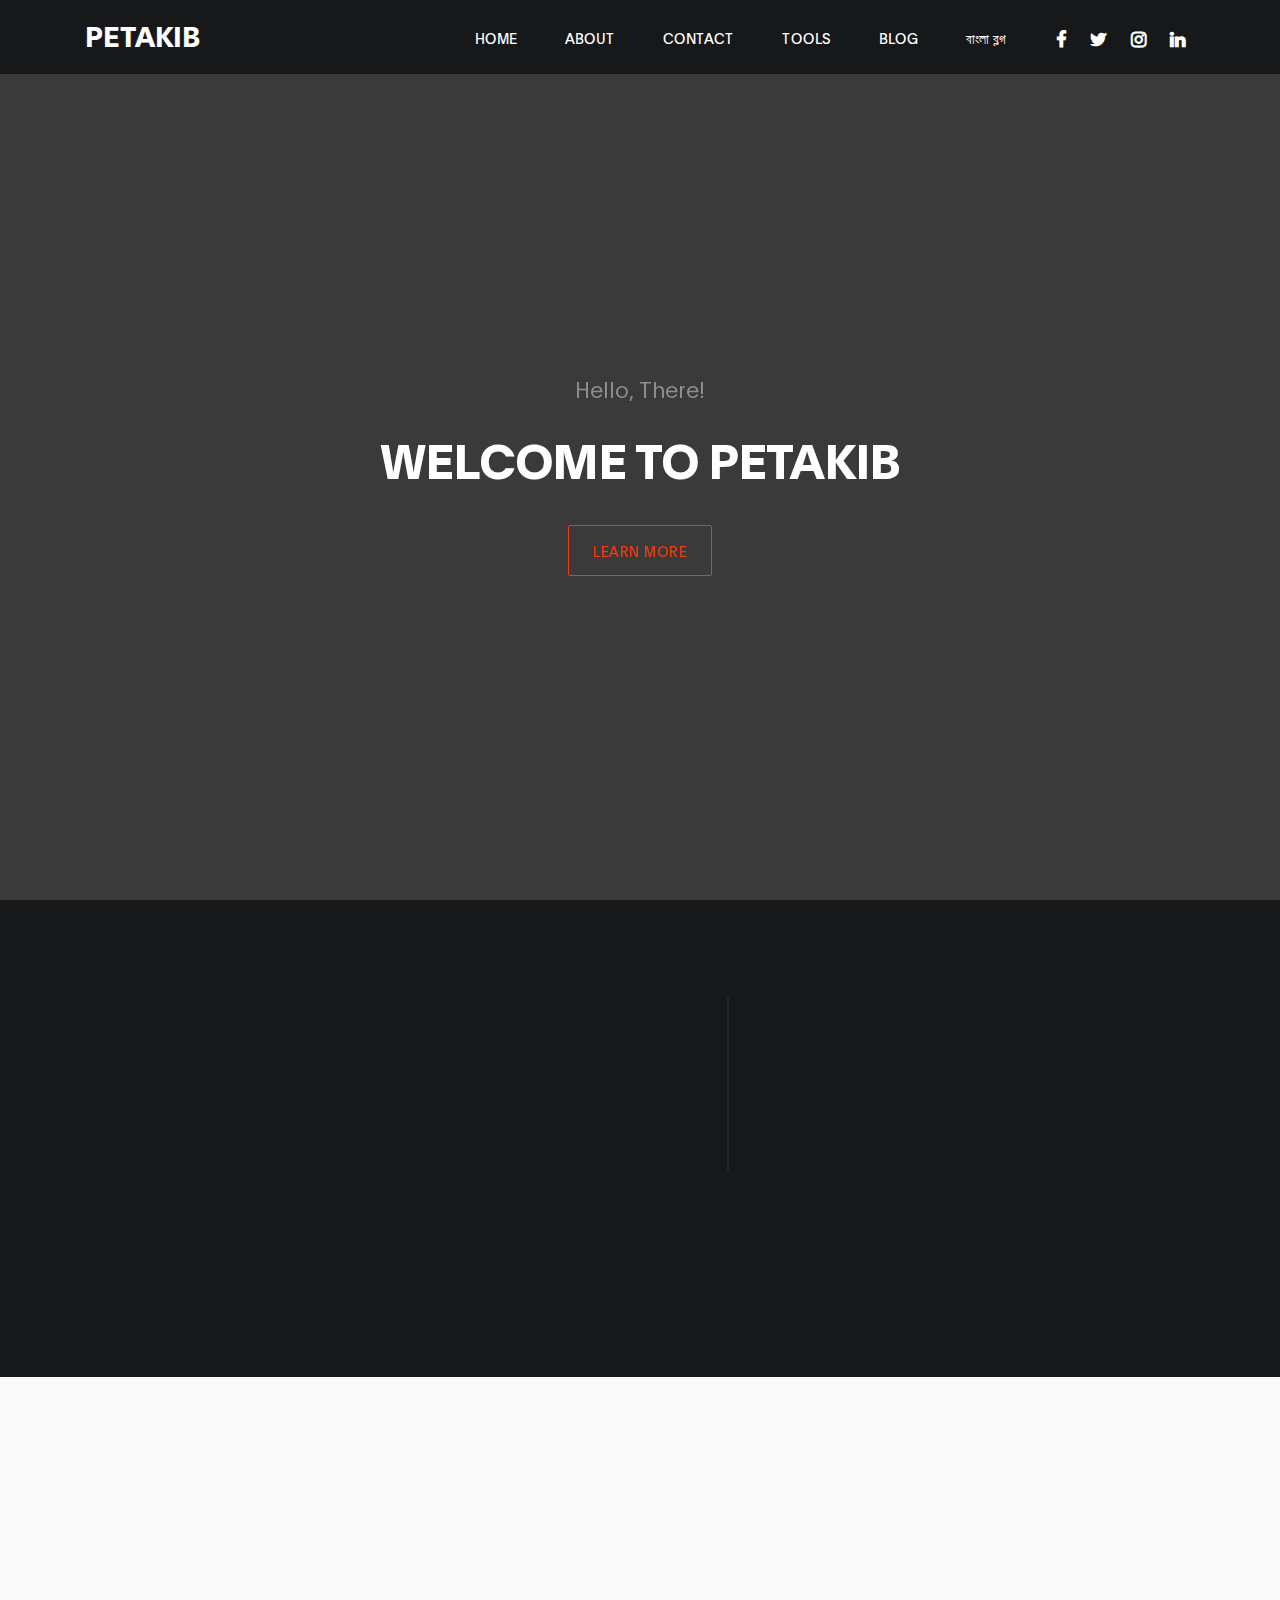
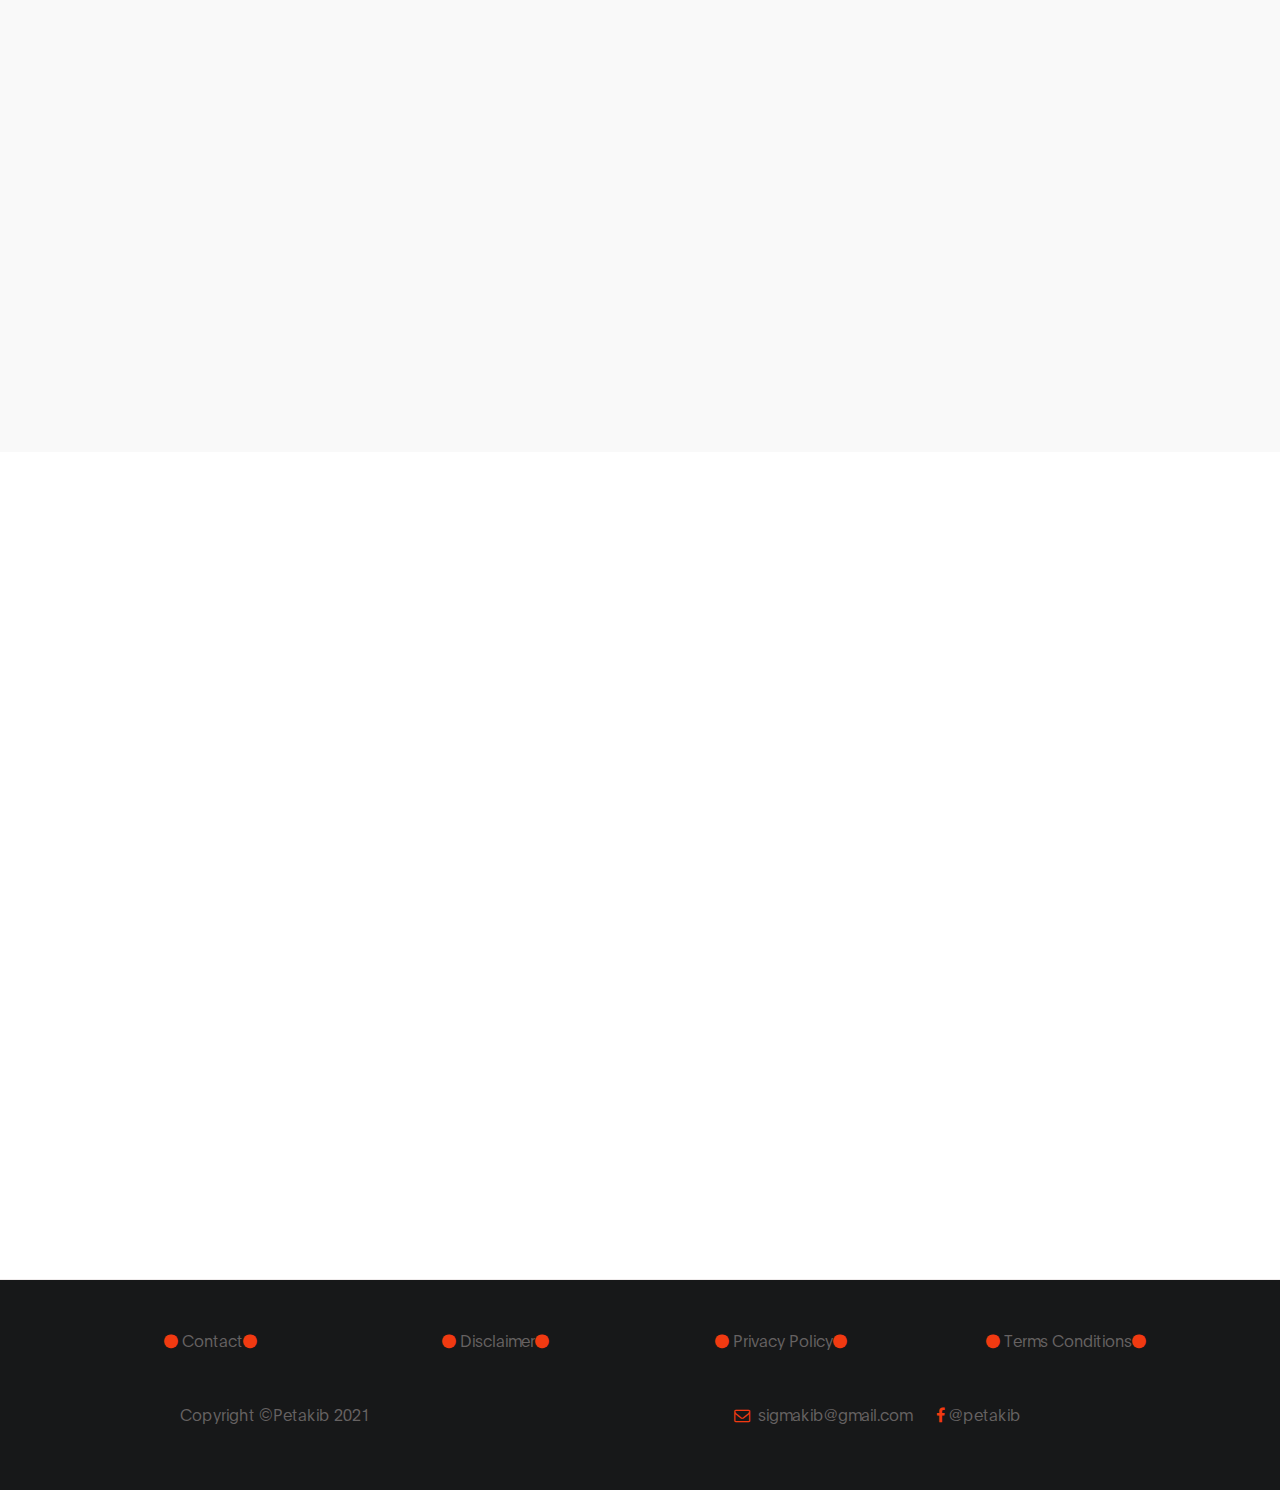
<file: index.html>
<!DOCTYPE html>
<html lang="en">
<head>
    <title>PETAKIB</title>
    <meta charset="UTF-8">
    <meta http-equiv="X-UA-Compatible" content="IE=Edge">
    <meta name="description" content="Petakib is a website about programming and interesting projects. We publish content about technology and science.">
    <meta name="twitter:description" content="Petakib is a website about programming and interesting projects. We publish content about technology and science.">
    <meta name="twitter:creator" content="Petakib is a website about programming and interesting projects. We publish content about technology and science.">
    <meta content='Petakib is a website about programming and interesting projects. We publish content about technology and science.' property='og:description'/>
    
    
    <meta name="author" content="Petakib">
    <meta name="viewport" content="width=device-width, initial-scale=1, maximum-scale=1">
    <link rel="stylesheet" href="css/bootstrap.min.css">
    <link rel="stylesheet" href="css/font-awesome.min.css">
    <link rel="stylesheet" href="css/aos.css">
    <link rel="stylesheet" href="css/tooplate-gymso-style.css">

</head>

<body data-spy="scroll" data-target="#navbarNav" data-offset="50">

    <!-- MENU BAR -->
    <nav class="navbar navbar-expand-lg fixed-top">
        <div class="container">

            <a class="navbar-brand" href="index.html">PETAKIB</a>

            <button class="navbar-toggler" type="button" data-toggle="collapse" data-target="#navbarNav"
                aria-controls="navbarNav" aria-expanded="false" aria-label="Toggle navigation">
                <span class="navbar-toggler-icon"></span>
            </button>

            <div class="collapse navbar-collapse" id="navbarNav">
                <ul class="navbar-nav ml-lg-auto">
                    <li class="nav-item">
                        <a href="#home" class="nav-link smoothScroll">Home</a>
                    </li>
                    <li class="nav-item">
                        <a href="#about" class="nav-link smoothScroll">About</a>
                    </li>
                    <li class="nav-item">
                        <a href="contact.html" class="nav-link smoothScroll">Contact</a>
                    </li>
                    <li class="nav-item">
                        <a href="tools.html" class="nav-link smoothScroll">Tools</a>
                    </li>
                    <li class="nav-item">
                        <a href="https://blog.petakib.com/" class="nav-link smoothScroll">Blog</a>
                    </li>

                    <li class="nav-item">
                        <a href="https://bn.petakib.com/" class="nav-link smoothScroll">বাংলা ব্লগ</a>
                    </li>
                </ul>

                <ul class="social-icon ml-lg-3">
                    <li><a href="https://www.facebook.com/sakib.mahmud.9022" class="fa fa-facebook"></a></li>
                    <li><a href="https://twitter.com/Sakib00711" class="fa fa-twitter"></a></li>
                    <li><a href="https://www.instagram.com/sakib_mahmud_007/" class="fa fa-instagram"></a></li>
                    <li><a href="https://www.linkedin.com/in/sakib-mahmud-175575192/" class="fa fa-linkedin"></a></li>
                </ul>
            </div>

        </div>
    </nav>


    <!-- HERO -->
    <section class="hero d-flex flex-column justify-content-center align-items-center" id="home">

        <div class="bg-overlay"></div>

        <div class="container">
            <div class="row">

                <div class="col-lg-8 col-md-10 mx-auto col-12">
                    <div class="hero-text mt-5 text-center">

                        <h6 data-aos="fade-up" data-aos-delay="300">Hello, There!</h6>
                        <h1 class="text-white" data-aos="fade-up" data-aos-delay="500">Welcome To Petakib</h1>
                        <a href="#feature" class="btn custom-btn bordered mt-3" data-aos="fade-up"
                            data-aos-delay="700">Learn More</a>
                    </div>
                </div>
            </div>
        </div>
    </section>

    <section class="feature" id="feature">
        <div class="container">
            <div class="row">

                <div class="d-flex flex-column justify-content-center ml-lg-auto mr-lg-5 col-lg-5 col-md-6 col-12">
                    <h2 class="mb-3 text-white" data-aos="fade-up">PETAKIB</h2>

                    <h6 class="mb-4 text-white" data-aos="fade-up">is a website about coding and interesting projects!
                    </h6>

                    <p data-aos="fade-up" data-aos-delay="200">It shares many projects related to technology and
                        science. PETAKIB blogs are available in English and Bangla language.</p>

                    <a href="#" class="btn custom-btn bg-color mt-3" data-aos="fade-up" data-aos-delay="300"
                        data-toggle="modal" data-target="#membershipForm">Visit Blogs</a>
                </div>

                <div class="mr-lg-auto mt-3 col-lg-4 col-md-6 col-12">
                    <div class="about-working-hours">
                        <div>

                            <h2 class="mb-4 text-white" data-aos="fade-up" data-aos-delay="500">We write about</h2>

                            <strong class="d-block" data-aos="fade-up" data-aos-delay="600">Tech</strong>

                            <strong class="mt-3 d-block" data-aos="fade-up" data-aos-delay="700">Programming</strong>
                            <strong class="mt-3 d-block" data-aos="fade-up" data-aos-delay="800">Error Solve</strong>
                        </div>
                    </div>
                </div>

            </div>
        </div>
    </section>


    <!-- ABOUT -->
    <section class="about section" id="about">
        <div class="container">
            <div class="row">

                <div class="mt-lg-5 mb-lg-0 mb-4 col-lg-5 col-md-10 mx-auto col-12">
                    <h2 class="mb-4" data-aos="fade-up" data-aos-delay="300">About Petakib</h2>

                    <p data-aos="fade-up" data-aos-delay="300">We publish content about technology and science. Helping
                        tech-savvy people is our main goal.</p>

                    <p data-aos="fade-up" data-aos-delay="400">Sakib Mahmud is the founder of Petakib. He writes about
                        programming. Petakib team also collects content from the readers. We check every content before
                        publishing it on our website.</p>
                    <a href="about.html"data-aos="fade-up" data-aos-delay="400" class="btn custom-btn bg-color" style="width: 70%;">Know More About Us</a>
                </div>

                <div class="ml-lg-auto col-lg-4 col-md-7 col-12" data-aos="fade-up" data-aos-delay="700">
                    <div class="team-thumb">
                        <img src="images/team/Sakib-Mahmud.png" class="img-fluid" alt="Sakib Mahmud" title="Sakib Mahmud">

                        <div class="team-info d-flex flex-column">

                            <h3>Sakib Mahmud</h3>
                            <span>Founder and CEO of PETAKIB</span>
                        </div>
                    </div>
                </div>



            </div>
        </div>
    </section>


    <!-- CLASS -->
    <section class="class section" id="works">
        <div class="container">
            <div class="row">

                <div class="col-lg-12 col-12 text-center mb-5">
                    <h6 data-aos="fade-up">Learn Something New</h6>

                    <h2 data-aos="fade-up" data-aos-delay="200">Explore Our Works</h2>
                </div>

                <div class="col-lg-4 col-md-6 col-12" data-aos="fade-up" data-aos-delay="400">
                    <div class="class-thumb">
                        <img src="images/class/Coin-Flipper.png" class="img-fluid" alt="Class">

                        <div class="class-info">
                            <h3 class="mb-1">Coin Flipper</h3>

                            <span><strong>Tool</strong> - Try it</span>

                            <p class="mt-3">A Web App Based On JavaScript Math.Random</p>
                            <a href="apps/coin-flipper.html" class="btn custom-btn bg-color" style="width: 100%;">Try Now</a>
                        </div>
                    </div>
                </div>

                <div class="col-lg-4 col-md-6 col-12" data-aos="fade-up" data-aos-delay="400">
                    <div class="class-thumb">
                        <img src="images/class/password-generator.png" class="img-fluid" alt="Class">

                        <div class="class-info">
                            <h3 class="mb-1">Password Generator</h3>

                            <span><strong>Tool</strong> - Try it</span>

                            <p class="mt-3">A Web App Based On JavaScript Math.Random</p>
                            <a href="apps/strong-password-generator.html" class="btn custom-btn bg-color" style="width: 100%;">Try Now</a>
                        </div>
                    </div>
                </div>

                <div class="col-lg-4 col-md-6 col-12" data-aos="fade-up" data-aos-delay="400">
                    <div class="class-thumb">
                        <img src="images/class/number-converter.png" class="img-fluid" alt="Class">

                        <div class="class-info">
                            <h3 class="mb-1">Number Converter</h3>

                            <span><strong>Tool</strong> - Try it</span>

                            <p class="mt-3">A Web App for number conversion.</p>
                            <a href="apps/number-converter.html" class="btn custom-btn bg-color" style="width: 100%;">Try Now</a>
                        </div>
                    </div>
                </div>


            </div>
        </div>
    </section>



    <!-- FOOTER -->
    <footer class="site-footer feature">
        <div class="container text-center" >
            <div class="row">
              <div class="col-sm">
                <i class="fa fa-circle mr-1"></i><a href="contact.html">Contact</a><i class="fa fa-circle mr-1"></i>
              </div>
              <div class="col-sm">
                <i class="fa fa-circle mr-1"></i><a href="disclaimer.html">Disclaimer</a><i class="fa fa-circle mr-1"></i>
              </div>
              <div class="col-sm">
                <i class="fa fa-circle mr-1"></i><a href="privacy-policy.html">Privacy Policy</a><i class="fa fa-circle mr-1"></i>
              </div>
              <div class="col-sm">
                <i class="fa fa-circle mr-1"></i><a href="terms-and-conditions.html">Terms Conditions</a><i class="fa fa-circle mr-1"></i>
              </div>
            </div>
        </div>
        <div class="container"style="margin-top: 50px;">

            <div class="row">
                <div class="ml-auto col-lg-4 col-md-5">
                    <p class="copyright-text">Copyright &copy;Petakib 2021
                </div>

                <div class="d-flex justify-content-center mx-auto col-lg-5 col-md-7 col-12">
                    <p class="mr-4">
                        <i class="fa fa-envelope-o mr-1"></i>
                        <a href="mailto:sigmakib@gmail.com">sigmakib@gmail.com</a>
                    </p>
                    <p><i class="fa fa-facebook mr-1"></i><a href="https://www.facebook.com/petakib">@petakib</a></p>
                </div>

            </div>
        </div>
    </footer>

    <!-- Modal -->
    <div class="modal fade" id="membershipForm" tabindex="-1" role="dialog" aria-labelledby="membershipFormLabel"
        aria-hidden="true">
        <div class="modal-dialog" role="document">

            <div class="modal-content">
                <div class="modal-header">

                    <h2 class="modal-title" id="membershipFormLabel">Explore Blogs</h2>

                    <button type="button" class="close" data-dismiss="modal" aria-label="Close">
                        <span aria-hidden="true">&times;</span>
                    </button>
                </div>

                <div class="modal-body" style="margin-top: 50px;">
                    <a href="https://blog.petakib.com/" class="btn custom-btn bg-color" style="width: 100%;">English Blog</a><br /><br />
                    <a href="https://bn.petakib.com/" class="btn custom-btn bg-color" style="width: 100%;">Bangla Blog</a>
                </div>

                <div class="modal-footer"></div>

            </div>
        </div>
    </div>

    <!-- SCRIPTS -->
    <script src="js/jquery.min.js"></script>
    <script src="js/bootstrap.min.js"></script>
    <script src="js/aos.js"></script>
    <script src="js/smoothscroll.js"></script>
    <script src="js/custom.js"></script>

</body>

</html>
</file>
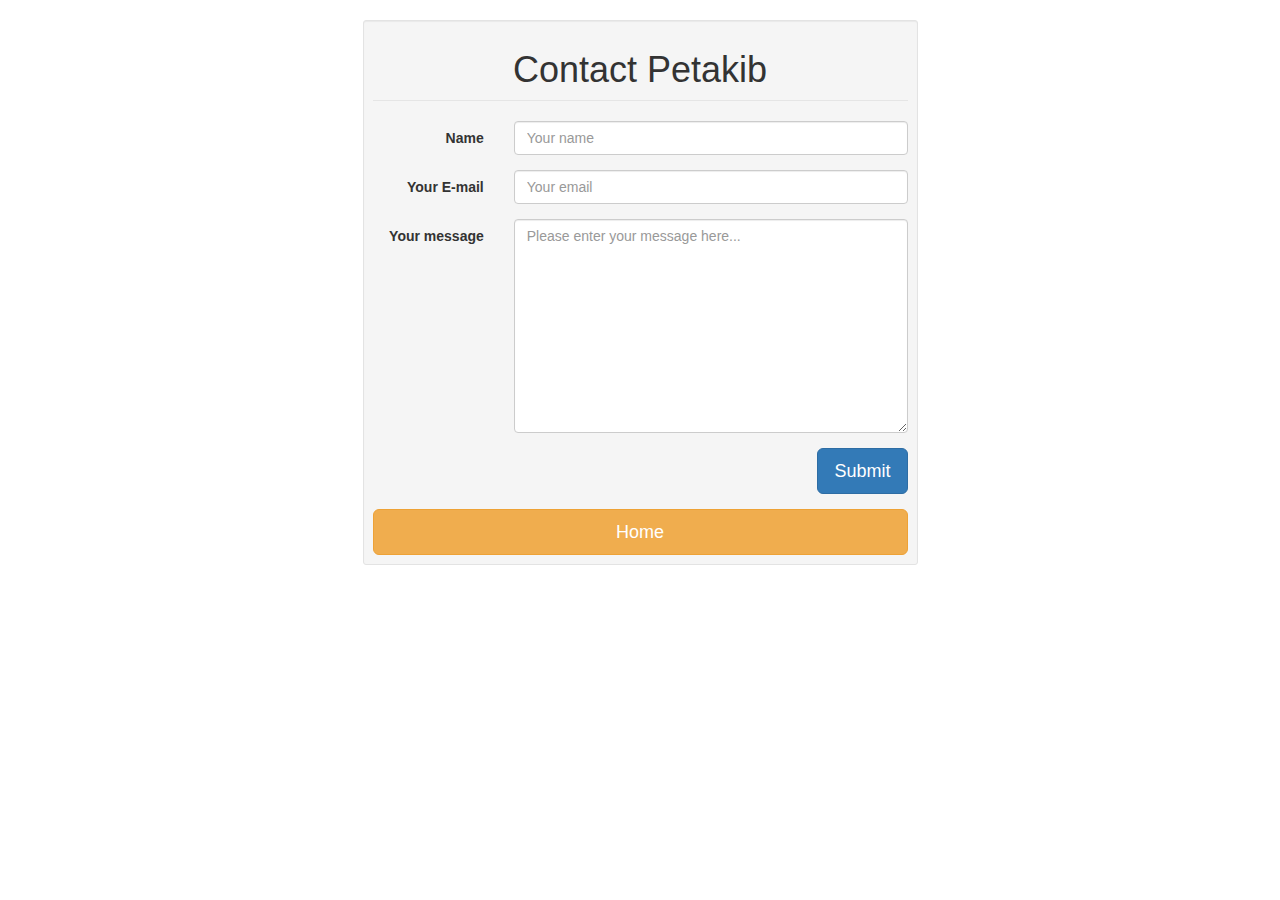
<file: contact.html>
<!DOCTYPE html>
<html lang="en">

<head>
    <meta charset="UTF-8">
    <meta name="description" content="Contact page of petakib.">
    <meta http-equiv="X-UA-Compatible" content="IE=edge">
    <meta name="viewport" content="width=device-width, initial-scale=1.0">
    <link href="//netdna.bootstrapcdn.com/bootstrap/3.1.0/css/bootstrap.min.css" rel="stylesheet" id="bootstrap-css">
    <script src="//netdna.bootstrapcdn.com/bootstrap/3.1.0/js/bootstrap.min.js"></script>
    <script src="//code.jquery.com/jquery-1.11.1.min.js"></script>
    <title>Contact Us</title>
</head>

<body>
    <style>
      body {padding-top:20px;}
    </style>
    <!------ Include the above in your HEAD tag ---------->
    

    <div class="container">
        <div class="row">
          <div class="col-md-6 col-md-offset-3">
            <div class="well well-sm">
              <form form name="google-sheet" method="post" class="form-horizontal">
              <fieldset>
                <legend class="text-center"><h1>Contact Petakib</h1></legend>
        
                <!-- Name input-->
                <div class="form-group">
                  <label class="col-md-3 control-label" for="name">Name</label>
                  <div class="col-md-9">
                    <input id="Name" name="Name" type="text" placeholder="Your name" class="form-control">
                  </div>
                </div>
        
                <!-- Email input-->
                <div class="form-group">
                  <label class="col-md-3 control-label" for="email">Your E-mail</label>
                  <div class="col-md-9">
                    <input id="Email" name="Email" type="email" placeholder="Your email" class="form-control">
                  </div>
                </div>
        
                <!-- Message body -->
                <div class="form-group">
                  <label class="col-md-3 control-label" for="message">Your message</label>
                  <div class="col-md-9">
                    <textarea class="form-control" id="Message" name="Message" placeholder="Please enter your message here..." rows="10"
                    style="resize: vertical;"></textarea>
                  </div>
                </div>
        
                <!-- Form actions -->
                <div class="form-group">
                  <div class="col-md-12 text-right">
                    <button type="submit" class="btn btn-primary btn-lg" onclick="clickedtherock()">Submit</button>
                  </div>
                </div>
              </fieldset>
              </form>
              <a href="index.html" class="btn btn-warning btn-lg" style="width: 100%;">Home</a>
            </div>
          </div>
        </div>
    </div>
</body>
<script>
    const scriptURL = 'https://script.google.com/macros/s/AKfycbyEdGoeE9IOdoKTv1pGlKNEfzuOt9mDT7jktl4aWuHF53CXkBiv/exec'
    const form = document.forms['google-sheet']
  
    form.addEventListener('submit', e => {
      e.preventDefault()
      fetch(scriptURL, { method: 'POST', body: new FormData(form)})
        .then(response => alert("Thanks for Contacting Us😇 We Will Contact You Soon😃"))
        .catch(error => console.error('Error!', error.message))
    })
  </script>
  <script>
      function clickedtherock(){
        alert("Hey, it is working😃 Please Wait.....");
      }
  </script>
</html>
</file>
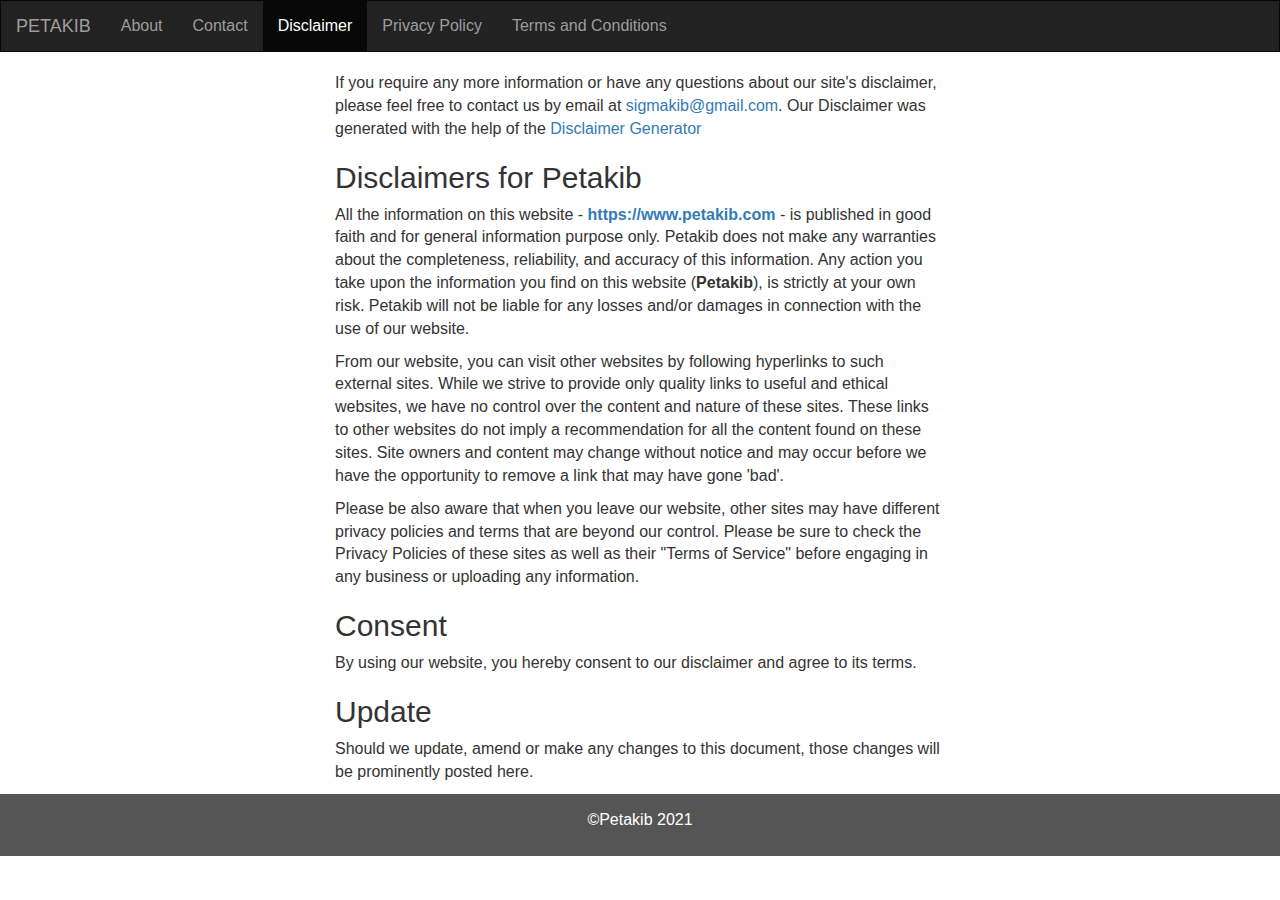
<file: disclaimer.html>
<!DOCTYPE html>
<html lang="en">

<head>
    <title>Disclaimer</title>
    <meta name="description" content="Disclaimer page of petakib.">
    <meta charset="utf-8">
    <meta name="viewport" content="width=device-width, initial-scale=1">
    <link rel="stylesheet" href="https://maxcdn.bootstrapcdn.com/bootstrap/3.4.1/css/bootstrap.min.css">
    <script src="https://ajax.googleapis.com/ajax/libs/jquery/3.5.1/jquery.min.js"></script>
    <script src="https://maxcdn.bootstrapcdn.com/bootstrap/3.4.1/js/bootstrap.min.js"></script>
    <style>
        /* Remove the navbar's default margin-bottom and rounded borders */
        body {
            font-size: 16px;
        }

        .navbar {
            margin-bottom: 0;
            border-radius: 0;
        }

        /* Set height of the grid so .sidenav can be 100% (adjust as needed) */
        .row.content {
            height: 450px
        }

        /* Set gray background color and 100% height */
        .sidenav {
            padding-top: 20px;
            background-color: #f1f1f1;
            height: 100%;
        }

        /* Set black background color, white text and some padding */
        footer {
            background-color: #555;
            color: white;
            padding: 15px;
        }

        /* On small screens, set height to 'auto' for sidenav and grid */
        @media screen and (max-width: 767px) {
            .sidenav {
                height: auto;
                padding: 15px;
            }

            .row.content {
                height: auto;
            }
        }
    </style>
</head>

<body>

    <nav class="navbar navbar-inverse">
        <div class="container-fluid">
            <div class="navbar-header">
                <button type="button" class="navbar-toggle" data-toggle="collapse" data-target="#myNavbar">
                    <span class="icon-bar"></span>
                    <span class="icon-bar"></span>
                    <span class="icon-bar"></span>
                </button>
                <a class="navbar-brand" href="/">PETAKIB</a>
            </div>
            <div class="collapse navbar-collapse" id="myNavbar">
                <ul class="nav navbar-nav">

                    <li><a href="about.html">About</a></li>
                    <li><a href="contact.html">Contact</a></li>
                    <li class="active"><a href="disclaimer.html">Disclaimer</a></li>
                    <li><a href="privacy-policy.html">Privacy Policy</a></li>
                    <li><a href="terms-and-conditions.html">Terms and Conditions</a></li>

                </ul>
            </div>
        </div>
    </nav>

    <div class="container-fluid text-center">
        <div class="row content">
            <div class="col-sm-3">
            </div>
            <div class="col-sm-6 text-left" style="margin-top: 20px;">
                <p>
                    If you require any more information or have any questions about our site's
                    disclaimer, please feel free to contact us by email at
                    <a href="mailto:sigmakib@gmail.com">sigmakib@gmail.com</a>. Our Disclaimer was
                    generated with the help of the&nbsp;<a
                      href="https://www.disclaimergenerator.net/"
                      rel="nofollow"
                      target="_blank"
                      >Disclaimer Generator</a
                    >
                  </p>
                  
                  <h2>Disclaimers for Petakib</h2>
                  
                  <p>
                    All the information on this website -
                    <b><a href="https://www.petakib.com">https://www.petakib.com</a></b> - is
                    published in good faith and for general information purpose only. Petakib does
                    not make any warranties about the completeness, reliability, and accuracy of
                    this information. Any action you take upon the information you find on this
                    website (<b>Petakib</b>), is strictly at your own risk. Petakib will not be
                    liable for any losses and/or damages in connection with the use of our
                    website.
                  </p>
                  
                  <p>
                    From our website, you can visit other websites by following hyperlinks to such
                    external sites. While we strive to provide only quality links to useful and
                    ethical websites, we have no control over the content and nature of these
                    sites. These links to other websites do not imply a recommendation for all the
                    content found on these sites. Site owners and content may change without
                    notice and may occur before we have the opportunity to remove a link that may
                    have gone 'bad'.
                  </p>
                  
                  <p>
                    Please be also aware that when you leave our website, other sites may have
                    different privacy policies and terms that are beyond our control. Please be
                    sure to check the Privacy Policies of these sites as well as their "Terms of
                    Service" before engaging in any business or uploading any information.
                  </p>
                  
                  <h2>Consent</h2>
                  
                  <p>
                    By using our website, you hereby consent to our disclaimer and agree to its
                    terms.
                  </p>
                  
                  <h2>Update</h2>
                  
                  <p>
                    Should we update, amend or make any changes to this document, those changes
                    will be prominently posted here.
                  </p>
                  
            </div>
            <div class="col-sm-3">

            </div>
        </div>
    </div>

    <footer class="container-fluid text-center">
        <p>&copy;Petakib 2021</p>
    </footer>

</body>

</html>
</file>
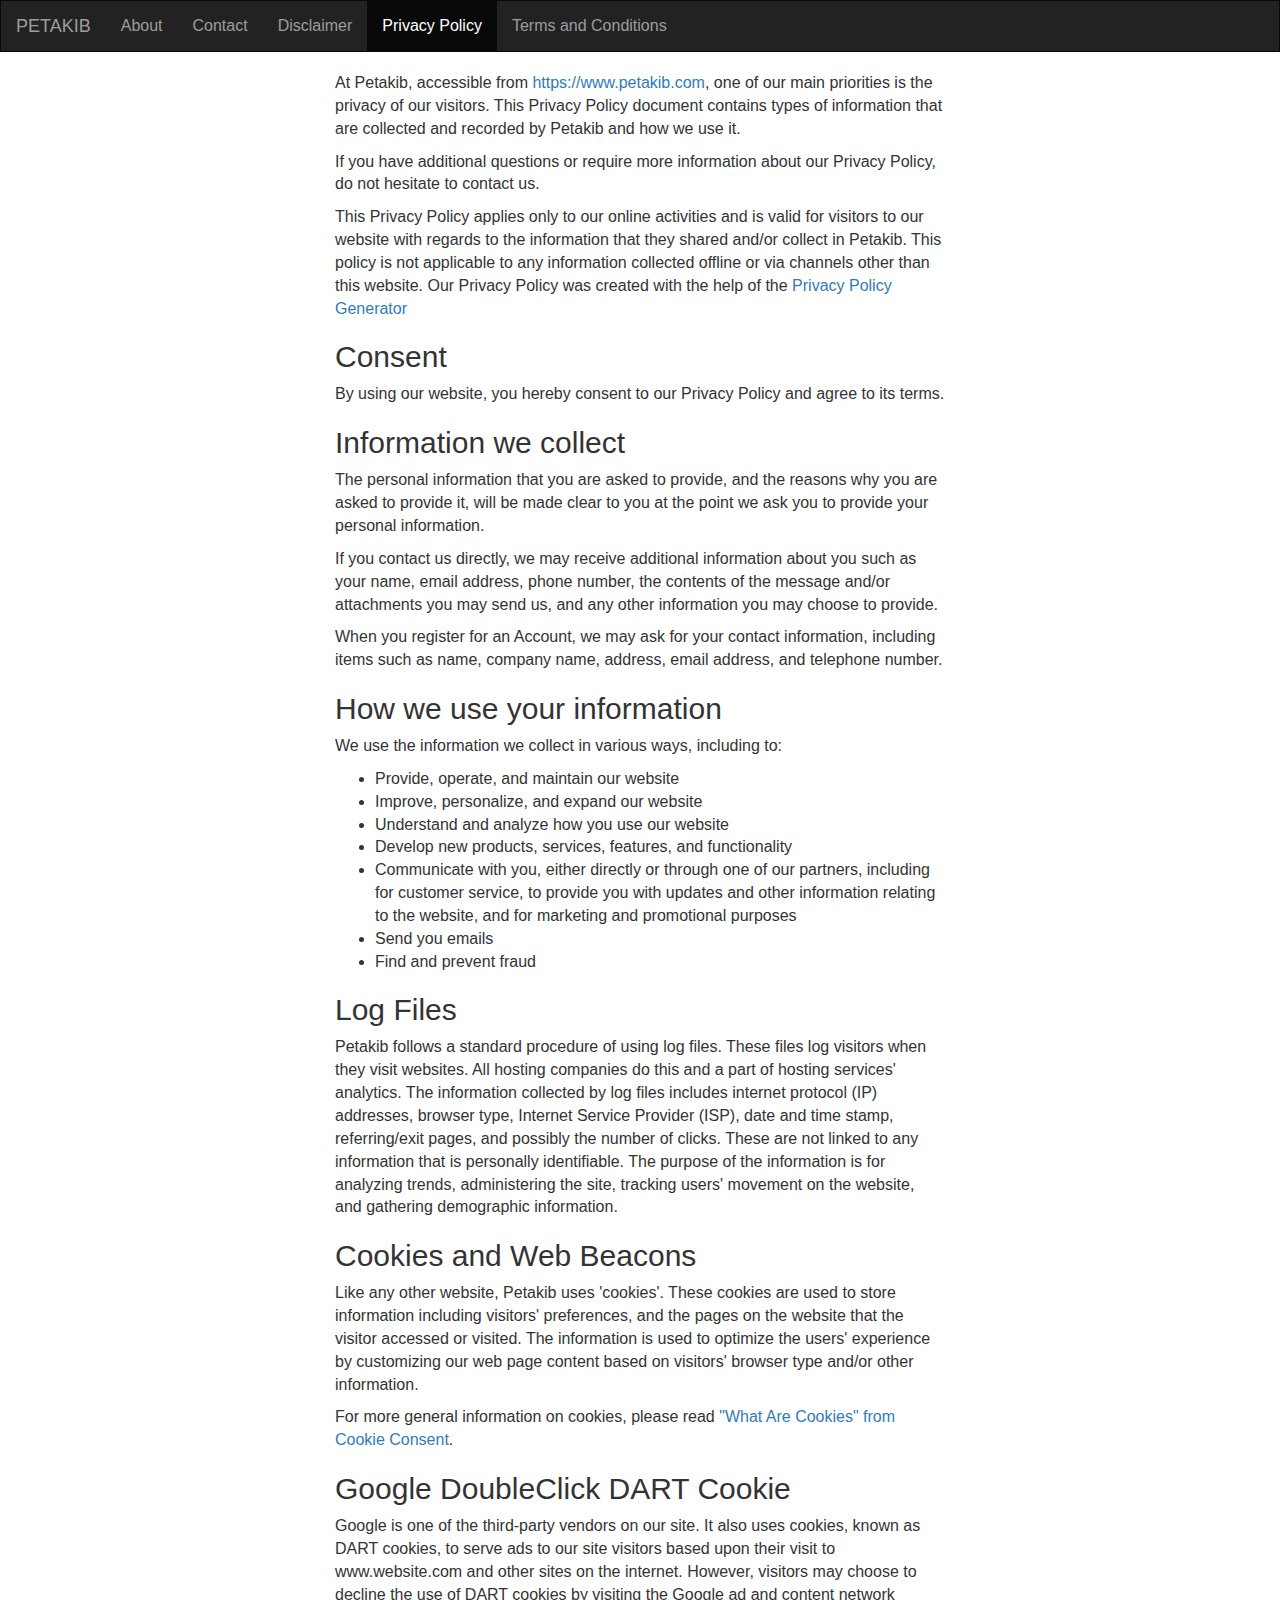
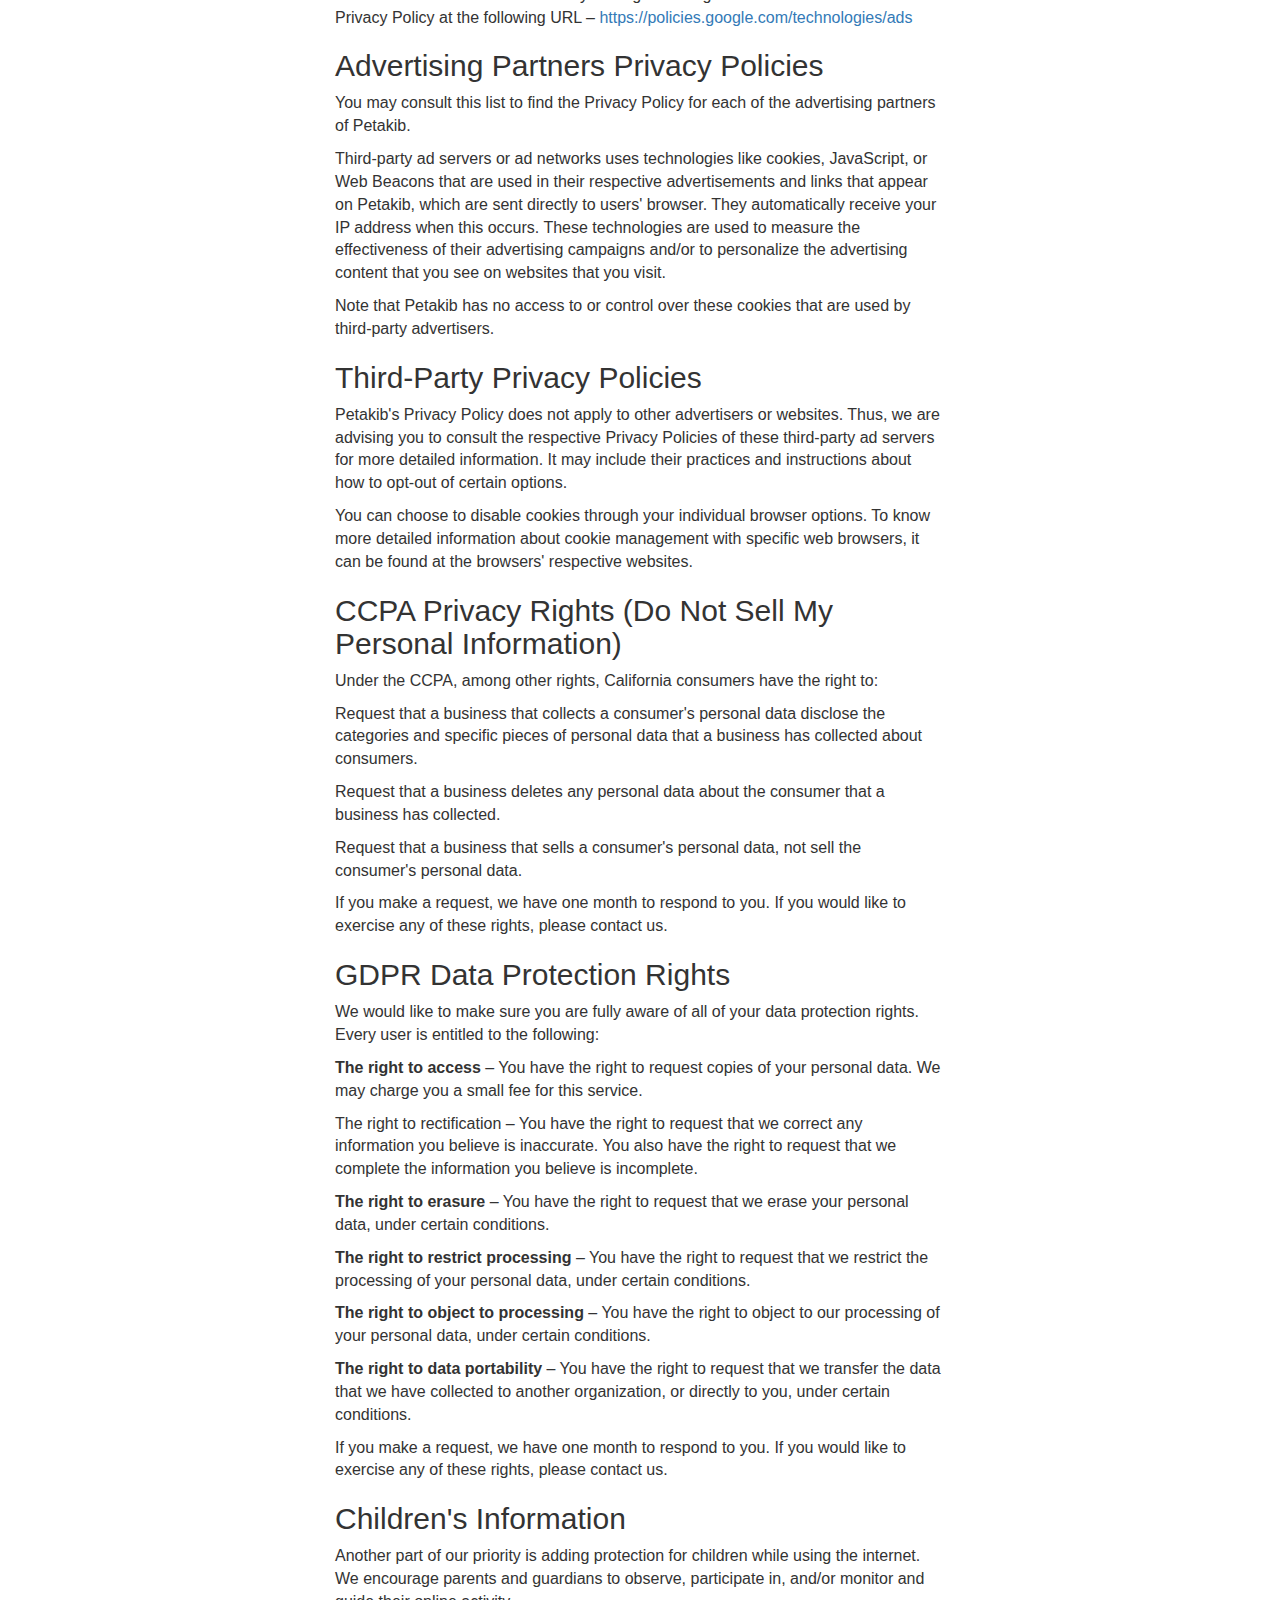
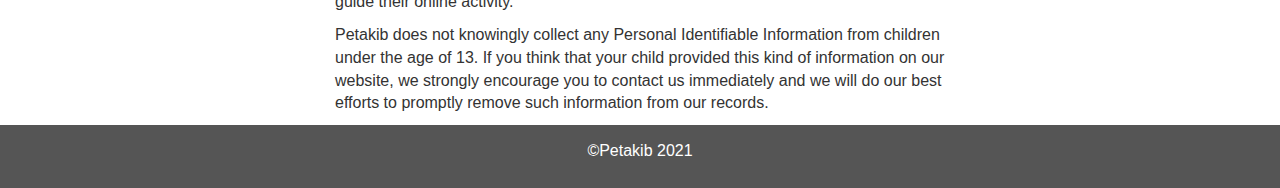
<file: privacy-policy.html>
<!DOCTYPE html>
<html lang="en">
<head>
  <title>Privacy Policy</title>
  <meta name="description" content="privacy policy page of petakib.">
  <meta charset="utf-8">
  <meta name="viewport" content="width=device-width, initial-scale=1">
  <link rel="stylesheet" href="https://maxcdn.bootstrapcdn.com/bootstrap/3.4.1/css/bootstrap.min.css">
  <script src="https://ajax.googleapis.com/ajax/libs/jquery/3.5.1/jquery.min.js"></script>
  <script src="https://maxcdn.bootstrapcdn.com/bootstrap/3.4.1/js/bootstrap.min.js"></script>
  <style>
    /* Remove the navbar's default margin-bottom and rounded borders */
    body{
        font-size: 16px;
    }
    .navbar {
      margin-bottom: 0;
      border-radius: 0;
    }
    
    /* Set height of the grid so .sidenav can be 100% (adjust as needed) */
    .row.content {height: 450px}
    
    /* Set gray background color and 100% height */
    .sidenav {
      padding-top: 20px;
      background-color: #f1f1f1;
      height: 100%;
    }
    
    /* Set black background color, white text and some padding */
    footer {
      background-color: #555;
      color: white;
      padding: 15px;
    }
    
    /* On small screens, set height to 'auto' for sidenav and grid */
    @media screen and (max-width: 767px) {
      .sidenav {
        height: auto;
        padding: 15px;
      }
      .row.content {height:auto;} 
    }
  </style>
</head>
<body>

<nav class="navbar navbar-inverse">
  <div class="container-fluid">
    <div class="navbar-header">
      <button type="button" class="navbar-toggle" data-toggle="collapse" data-target="#myNavbar">
        <span class="icon-bar"></span>
        <span class="icon-bar"></span>
        <span class="icon-bar"></span>                        
      </button>
      <a class="navbar-brand" href="/">PETAKIB</a>
    </div>
    <div class="collapse navbar-collapse" id="myNavbar">
      <ul class="nav navbar-nav">
        
        <li><a href="about.html">About</a></li>
        <li><a href="contact.html">Contact</a></li>
        <li><a href="disclaimer.html">Disclaimer</a></li>
        <li class="active"><a href="privacy-policy.html">Privacy Policy</a></li>
        <li><a href="terms-and-conditions.html">Terms and Conditions</a></li>
        
      </ul>
    </div>
  </div>
</nav>
  
<div class="container-fluid text-center">    
  <div class="row content">
    <div class="col-sm-3">
    </div>
    <div class="col-sm-6 text-left" style="margin-top: 20px;"> 
        <p>
            At Petakib, accessible from
            <a href="https://www.petakib.com">https://www.petakib.com</a>, one of our main
            priorities is the privacy of our visitors. This Privacy Policy document
            contains types of information that are collected and recorded by Petakib and
            how we use it.
          </p>
          
          <p>
            If you have additional questions or require more information about our Privacy
            Policy, do not hesitate to contact us.
          </p>
          
          <p>
            This Privacy Policy applies only to our online activities and is valid for
            visitors to our website with regards to the information that they shared
            and/or collect in Petakib. This policy is not applicable to any information
            collected offline or via channels other than this website. Our Privacy Policy
            was created with the help of the&nbsp;<a
              href="https://www.privacypolicygenerator.info/"
              rel="nofollow"
              target="_blank"
              >Privacy Policy Generator</a
            >
          </p>
          
          <h2>Consent</h2>
          
          <p>
            By using our website, you hereby consent to our Privacy Policy and agree to
            its terms.
          </p>
          
          <h2>Information we collect</h2>
          
          <p>
            The personal information that you are asked to provide, and the reasons why
            you are asked to provide it, will be made clear to you at the point we ask you
            to provide your personal information.
          </p>
          <p>
            If you contact us directly, we may receive additional information about you
            such as your name, email address, phone number, the contents of the message
            and/or attachments you may send us, and any other information you may choose
            to provide.
          </p>
          <p>
            When you register for an Account, we may ask for your contact information,
            including items such as name, company name, address, email address, and
            telephone number.
          </p>
          
          <h2>How we use your information</h2>
          
          <p>We use the information we collect in various ways, including to:</p>
          
          <ul>
            <li>Provide, operate, and maintain our website</li>
            <li>Improve, personalize, and expand our website</li>
            <li>Understand and analyze how you use our website</li>
            <li>Develop new products, services, features, and functionality</li>
            <li>
              Communicate with you, either directly or through one of our partners,
              including for customer service, to provide you with updates and other
              information relating to the website, and for marketing and promotional
              purposes
            </li>
            <li>Send you emails</li>
            <li>Find and prevent fraud</li>
          </ul>
          
          <h2>Log Files</h2>
          
          <p>
            Petakib follows a standard procedure of using log files. These files log
            visitors when they visit websites. All hosting companies do this and a part of
            hosting services' analytics. The information collected by log files includes
            internet protocol (IP) addresses, browser type, Internet Service Provider
            (ISP), date and time stamp, referring/exit pages, and possibly the number of
            clicks. These are not linked to any information that is personally
            identifiable. The purpose of the information is for analyzing trends,
            administering the site, tracking users' movement on the website, and gathering
            demographic information.
          </p>
          
          <h2>Cookies and Web Beacons</h2>
          
          <p>
            Like any other website, Petakib uses 'cookies'. These cookies are used to
            store information including visitors' preferences, and the pages on the
            website that the visitor accessed or visited. The information is used to
            optimize the users' experience by customizing our web page content based on
            visitors' browser type and/or other information.
          </p>
          
          <p>
            For more general information on cookies, please read
            <a href="https://www.privacypolicyonline.com/what-are-cookies/"
              >"What Are Cookies" from Cookie Consent</a
            >.
          </p>
          
          <h2>Google DoubleClick DART Cookie</h2>
          
          <p>
            Google is one of the third-party vendors on our site. It also uses cookies,
            known as DART cookies, to serve ads to our site visitors based upon their
            visit to www.website.com and other sites on the internet. However, visitors
            may choose to decline the use of DART cookies by visiting the Google ad and
            content network Privacy Policy at the following URL –
            <a href="https://policies.google.com/technologies/ads"
              >https://policies.google.com/technologies/ads</a
            >
          </p>
          
          <h2>Advertising Partners Privacy Policies</h2>
          
          <p>
            You may consult this list to find the Privacy Policy for each of the
            advertising partners of Petakib.
          </p>
          
          <p>
            Third-party ad servers or ad networks uses technologies like cookies,
            JavaScript, or Web Beacons that are used in their respective advertisements
            and links that appear on Petakib, which are sent directly to users' browser.
            They automatically receive your IP address when this occurs. These
            technologies are used to measure the effectiveness of their advertising
            campaigns and/or to personalize the advertising content that you see on
            websites that you visit.
          </p>
          
          <p>
            Note that Petakib has no access to or control over these cookies that are used
            by third-party advertisers.
          </p>
          
          <h2>Third-Party Privacy Policies</h2>
          
          <p>
            Petakib's Privacy Policy does not apply to other advertisers or websites.
            Thus, we are advising you to consult the respective Privacy Policies of these
            third-party ad servers for more detailed information. It may include their
            practices and instructions about how to opt-out of certain options.
          </p>
          
          <p>
            You can choose to disable cookies through your individual browser options. To
            know more detailed information about cookie management with specific web
            browsers, it can be found at the browsers' respective websites.
          </p>
          
          <h2>CCPA Privacy Rights (Do Not Sell My Personal Information)</h2>
          
          <p>
            Under the CCPA, among other rights, California consumers have the right to:
          </p>
          <p>
            Request that a business that collects a consumer's personal data disclose the
            categories and specific pieces of personal data that a business has collected
            about consumers.
          </p>
          <p>
            Request that a business deletes any personal data about the consumer that a
            business has collected.
          </p>
          <p>
            Request that a business that sells a consumer's personal data, not sell the
            consumer's personal data.
          </p>
          <p>
            If you make a request, we have one month to respond to you. If you would like
            to exercise any of these rights, please contact us.
          </p>
          
          <h2>GDPR Data Protection Rights</h2>
          
          <p>
            We would like to make sure you are fully aware of all of your data protection
            rights. Every user is entitled to the following:
          </p>
          <p>
            <b>The right to access</b> – You have the right to request copies of your
            personal data. We may charge you a small fee for this service.
          </p>
          <p>
            The right to rectification – You have the right to request that we correct any
            information you believe is inaccurate. You also have the right to request that
            we complete the information you believe is incomplete.
          </p>
          <p>
            <b>The right to erasure</b> – You have the right to request that we erase your
            personal data, under certain conditions.
          </p>
          <p>
            <b>The right to restrict processing</b> – You have the right to request that
            we restrict the processing of your personal data, under certain conditions.
          </p>
          <p>
            <b>The right to object to processing</b> – You have the right to object to our
            processing of your personal data, under certain conditions.
          </p>
          <p>
            <b>The right to data portability</b> – You have the right to request that we
            transfer the data that we have collected to another organization, or directly
            to you, under certain conditions.
          </p>
          <p>
            If you make a request, we have one month to respond to you. If you would like
            to exercise any of these rights, please contact us.
          </p>
          
          <h2>Children's Information</h2>
          
          <p>
            Another part of our priority is adding protection for children while using the
            internet. We encourage parents and guardians to observe, participate in,
            and/or monitor and guide their online activity.
          </p>
          
          <p>
            Petakib does not knowingly collect any Personal Identifiable Information from
            children under the age of 13. If you think that your child provided this kind
            of information on our website, we strongly encourage you to contact us
            immediately and we will do our best efforts to promptly remove such
            information from our records.
          </p>
          
    </div>
    <div class="col-sm-3">

    </div>
  </div>
</div>

<footer class="container-fluid text-center">
  <p>&copy;Petakib 2021</p>
</footer>

</body>
</html>
</file>
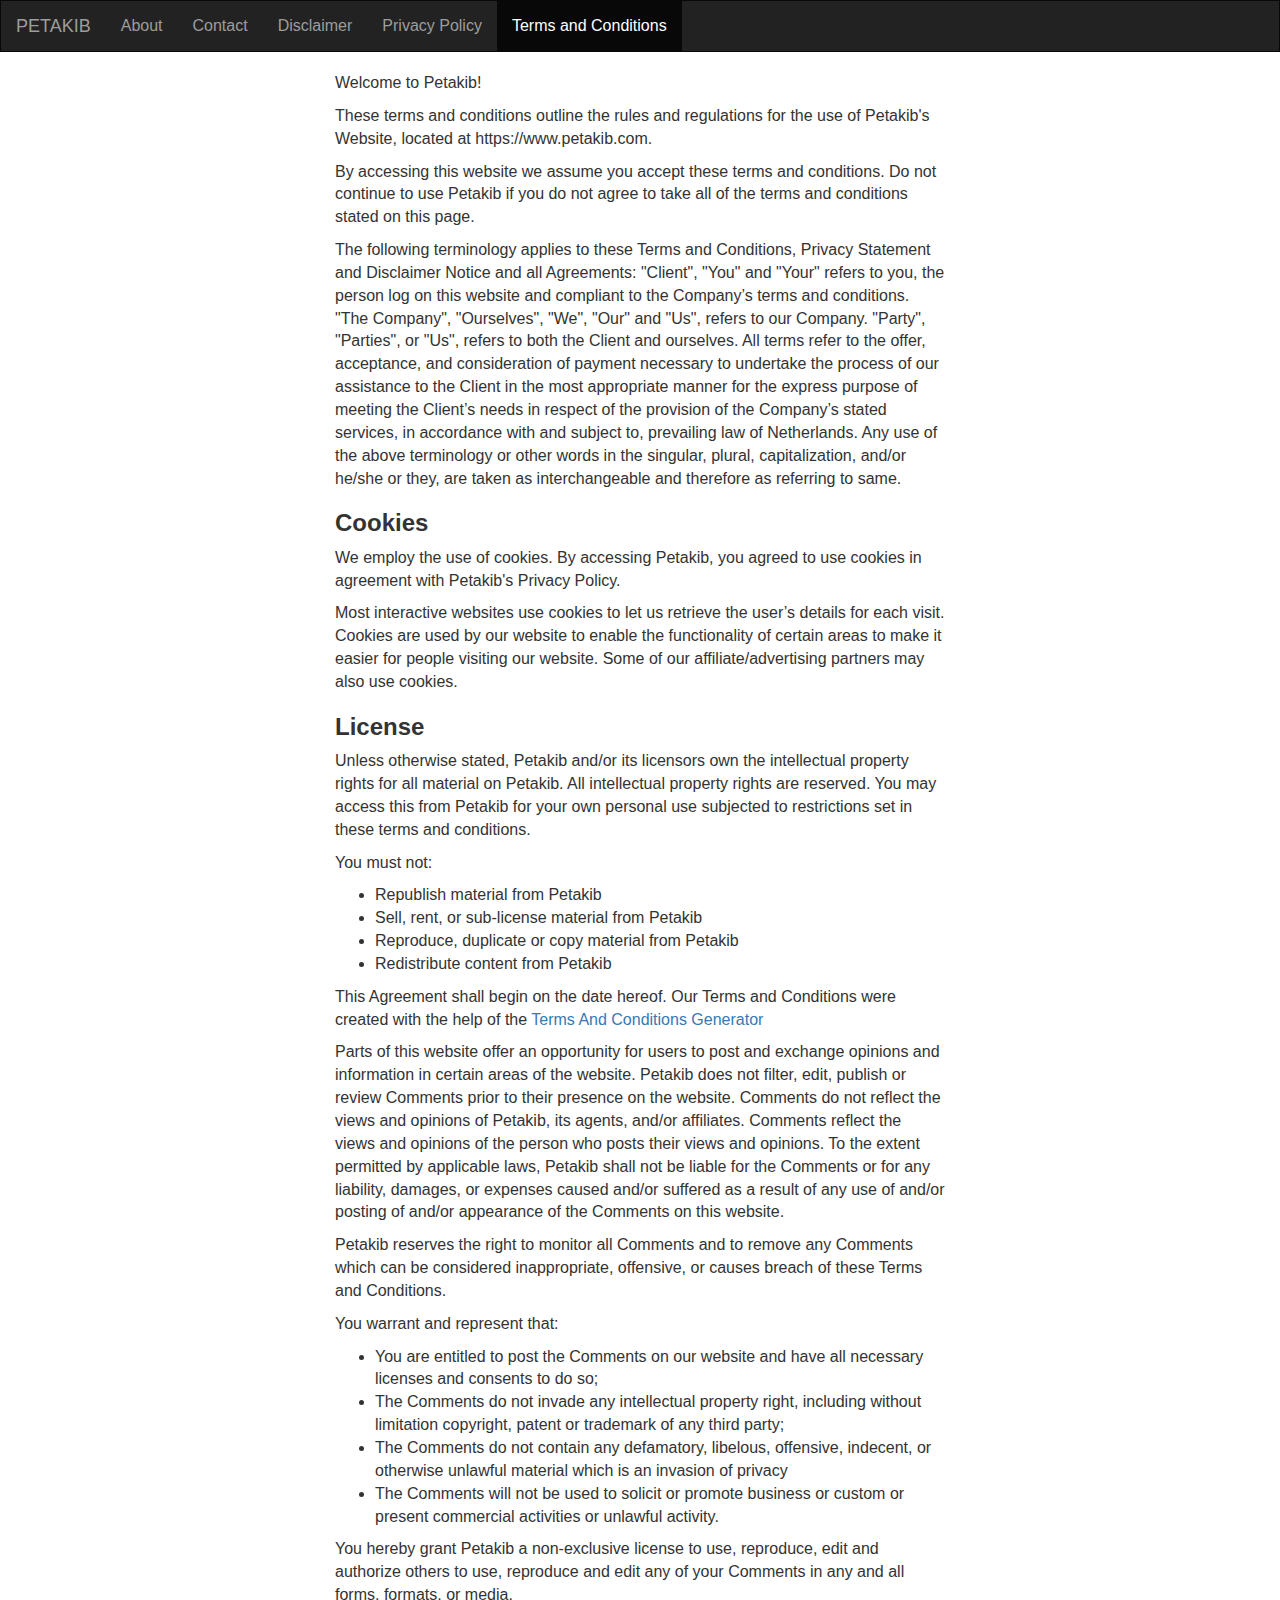
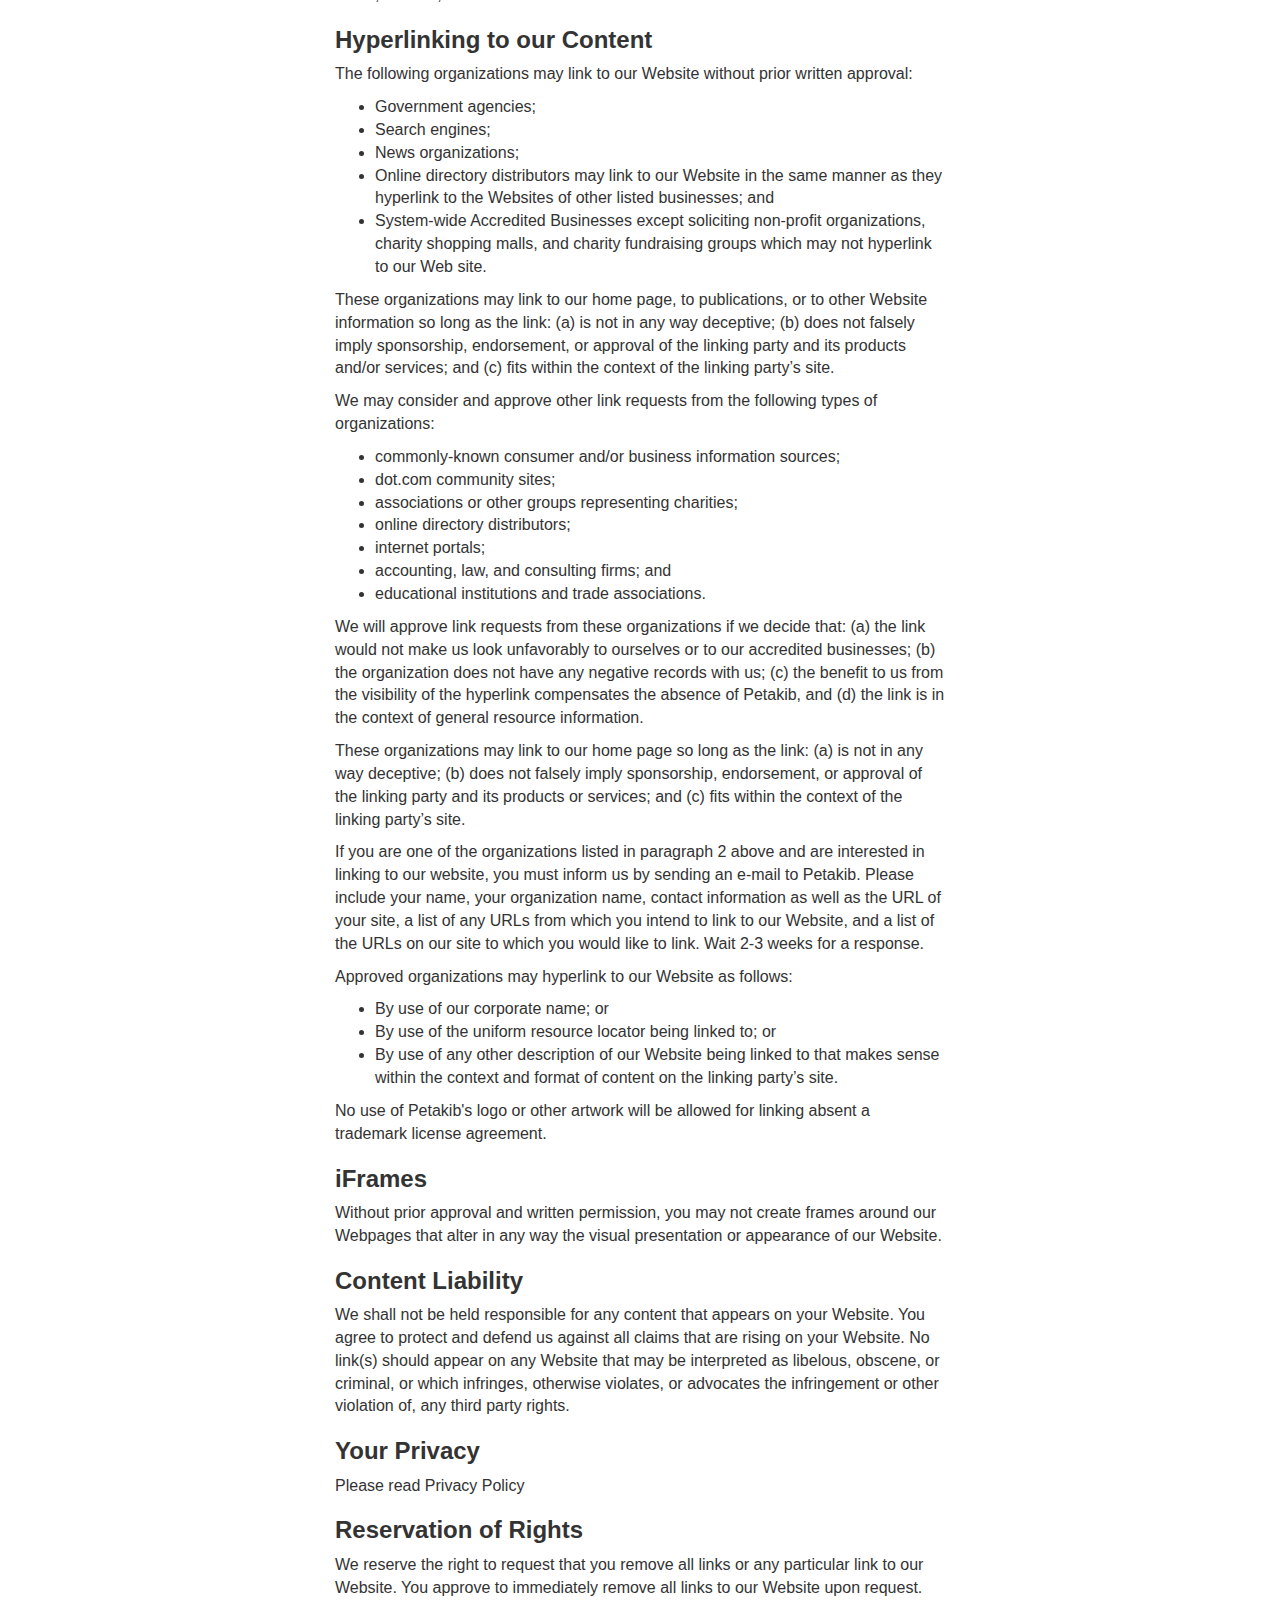
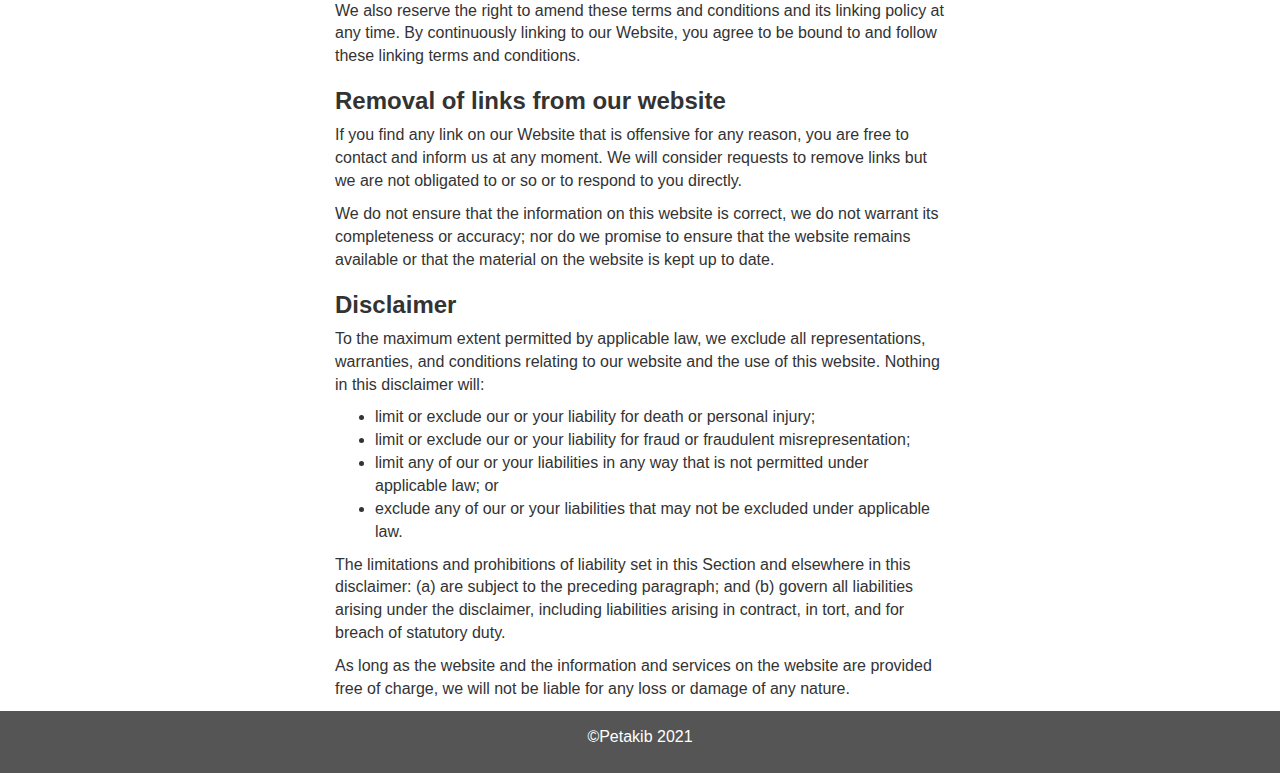
<file: terms-and-conditions.html>
<!DOCTYPE html>
<html lang="en">

<head>
    <title>Terms and Conditions</title>
    <meta name="description" content="terms and conditions page of petakib.">
    <meta charset="utf-8">
    <meta name="viewport" content="width=device-width, initial-scale=1">
    <link rel="stylesheet" href="https://maxcdn.bootstrapcdn.com/bootstrap/3.4.1/css/bootstrap.min.css">
    <script src="https://ajax.googleapis.com/ajax/libs/jquery/3.5.1/jquery.min.js"></script>
    <script src="https://maxcdn.bootstrapcdn.com/bootstrap/3.4.1/js/bootstrap.min.js"></script>
    <style>
        /* Remove the navbar's default margin-bottom and rounded borders */
        body {
            font-size: 16px;
        }

        .navbar {
            margin-bottom: 0;
            border-radius: 0;
        }

        /* Set height of the grid so .sidenav can be 100% (adjust as needed) */
        .row.content {
            height: 450px
        }

        /* Set gray background color and 100% height */
        .sidenav {
            padding-top: 20px;
            background-color: #f1f1f1;
            height: 100%;
        }

        /* Set black background color, white text and some padding */
        footer {
            background-color: #555;
            color: white;
            padding: 15px;
        }

        /* On small screens, set height to 'auto' for sidenav and grid */
        @media screen and (max-width: 767px) {
            .sidenav {
                height: auto;
                padding: 15px;
            }

            .row.content {
                height: auto;
            }
        }
    </style>
</head>

<body>

    <nav class="navbar navbar-inverse">
        <div class="container-fluid">
            <div class="navbar-header">
                <button type="button" class="navbar-toggle" data-toggle="collapse" data-target="#myNavbar">
                    <span class="icon-bar"></span>
                    <span class="icon-bar"></span>
                    <span class="icon-bar"></span>
                </button>
                <a class="navbar-brand" href="/">PETAKIB</a>
            </div>
            <div class="collapse navbar-collapse" id="myNavbar">
                <ul class="nav navbar-nav">

                    <li><a href="about.html">About</a></li>
                    <li><a href="contact.html">Contact</a></li>
                    <li><a href="disclaimer.html">Disclaimer</a></li>
                    <li><a href="privacy-policy.html">Privacy Policy</a></li>
                    <li class="active"><a href="terms-and-conditions.html">Terms and Conditions</a></li>

                </ul>
            </div>
        </div>
    </nav>

    <div class="container-fluid text-center">
        <div class="row content">
            <div class="col-sm-3">
            </div>
            <div class="col-sm-6 text-left" style="margin-top: 20px;">
              <p>Welcome to Petakib!</p>

              <p>
                These terms and conditions outline the rules and regulations for the use of
                Petakib's Website, located at https://www.petakib.com.
              </p>
              
              <p>
                By accessing this website we assume you accept these terms and conditions. Do
                not continue to use Petakib if you do not agree to take all of the terms and
                conditions stated on this page.
              </p>
              
              <p>
                The following terminology applies to these Terms and Conditions, Privacy
                Statement and Disclaimer Notice and all Agreements: "Client", "You" and "Your"
                refers to you, the person log on this website and compliant to the Company’s
                terms and conditions. "The Company", "Ourselves", "We", "Our" and "Us", refers
                to our Company. "Party", "Parties", or "Us", refers to both the Client and
                ourselves. All terms refer to the offer, acceptance, and consideration of
                payment necessary to undertake the process of our assistance to the Client in
                the most appropriate manner for the express purpose of meeting the Client’s
                needs in respect of the provision of the Company’s stated services, in
                accordance with and subject to, prevailing law of Netherlands. Any use of the
                above terminology or other words in the singular, plural, capitalization,
                and/or he/she or they, are taken as interchangeable and therefore as referring
                to same.
              </p>
              
              <h3><strong>Cookies</strong></h3>
              
              <p>
                We employ the use of cookies. By accessing Petakib, you agreed to use cookies
                in agreement with Petakib's Privacy Policy.
              </p>
              
              <p>
                Most interactive websites use cookies to let us retrieve the user’s details
                for each visit. Cookies are used by our website to enable the functionality of
                certain areas to make it easier for people visiting our website. Some of our
                affiliate/advertising partners may also use cookies.
              </p>
              
              <h3><strong>License</strong></h3>
              
              <p>
                Unless otherwise stated, Petakib and/or its licensors own the intellectual
                property rights for all material on Petakib. All intellectual property rights
                are reserved. You may access this from Petakib for your own personal use
                subjected to restrictions set in these terms and conditions.
              </p>
              
              <p>You must not:</p>
              <ul>
                <li>Republish material from Petakib</li>
                <li>Sell, rent, or sub-license material from Petakib</li>
                <li>Reproduce, duplicate or copy material from Petakib</li>
                <li>Redistribute content from Petakib</li>
              </ul>
              
              <p>
                This Agreement shall begin on the date hereof. Our Terms and Conditions were
                created with the help of the
                <a
                  href="https://www.termsandconditionsgenerator.com"
                  rel="nofollow"
                  target="_blank"
                  >Terms And Conditions Generator</a
                >
              </p>
              
              <p>
                Parts of this website offer an opportunity for users to post and exchange
                opinions and information in certain areas of the website. Petakib does not
                filter, edit, publish or review Comments prior to their presence on the
                website. Comments do not reflect the views and opinions of Petakib, its
                agents, and/or affiliates. Comments reflect the views and opinions of the
                person who posts their views and opinions. To the extent permitted by
                applicable laws, Petakib shall not be liable for the Comments or for any
                liability, damages, or expenses caused and/or suffered as a result of any use
                of and/or posting of and/or appearance of the Comments on this website.
              </p>
              
              <p>
                Petakib reserves the right to monitor all Comments and to remove any Comments
                which can be considered inappropriate, offensive, or causes breach of these
                Terms and Conditions.
              </p>
              
              <p>You warrant and represent that:</p>
              
              <ul>
                <li>
                  You are entitled to post the Comments on our website and have all necessary
                  licenses and consents to do so;
                </li>
                <li>
                  The Comments do not invade any intellectual property right, including
                  without limitation copyright, patent or trademark of any third party;
                </li>
                <li>
                  The Comments do not contain any defamatory, libelous, offensive, indecent,
                  or otherwise unlawful material which is an invasion of privacy
                </li>
                <li>
                  The Comments will not be used to solicit or promote business or custom or
                  present commercial activities or unlawful activity.
                </li>
              </ul>
              
              <p>
                You hereby grant Petakib a non-exclusive license to use, reproduce, edit and
                authorize others to use, reproduce and edit any of your Comments in any and
                all forms, formats, or media.
              </p>
              
              <h3><strong>Hyperlinking to our Content</strong></h3>
              
              <p>
                The following organizations may link to our Website without prior written
                approval:
              </p>
              
              <ul>
                <li>Government agencies;</li>
                <li>Search engines;</li>
                <li>News organizations;</li>
                <li>
                  Online directory distributors may link to our Website in the same manner as
                  they hyperlink to the Websites of other listed businesses; and
                </li>
                <li>
                  System-wide Accredited Businesses except soliciting non-profit
                  organizations, charity shopping malls, and charity fundraising groups which
                  may not hyperlink to our Web site.
                </li>
              </ul>
              
              <p>
                These organizations may link to our home page, to publications, or to other
                Website information so long as the link: (a) is not in any way deceptive; (b)
                does not falsely imply sponsorship, endorsement, or approval of the linking
                party and its products and/or services; and (c) fits within the context of the
                linking party’s site.
              </p>
              
              <p>
                We may consider and approve other link requests from the following types of
                organizations:
              </p>
              
              <ul>
                <li>commonly-known consumer and/or business information sources;</li>
                <li>dot.com community sites;</li>
                <li>associations or other groups representing charities;</li>
                <li>online directory distributors;</li>
                <li>internet portals;</li>
                <li>accounting, law, and consulting firms; and</li>
                <li>educational institutions and trade associations.</li>
              </ul>
              
              <p>
                We will approve link requests from these organizations if we decide that: (a)
                the link would not make us look unfavorably to ourselves or to our accredited
                businesses; (b) the organization does not have any negative records with us;
                (c) the benefit to us from the visibility of the hyperlink compensates the
                absence of Petakib, and (d) the link is in the context of general resource
                information.
              </p>
              
              <p>
                These organizations may link to our home page so long as the link: (a) is not
                in any way deceptive; (b) does not falsely imply sponsorship, endorsement, or
                approval of the linking party and its products or services; and (c) fits
                within the context of the linking party’s site.
              </p>
              
              <p>
                If you are one of the organizations listed in paragraph 2 above and are
                interested in linking to our website, you must inform us by sending an e-mail
                to Petakib. Please include your name, your organization name, contact
                information as well as the URL of your site, a list of any URLs from which you
                intend to link to our Website, and a list of the URLs on our site to which you
                would like to link. Wait 2-3 weeks for a response.
              </p>
              
              <p>Approved organizations may hyperlink to our Website as follows:</p>
              
              <ul>
                <li>By use of our corporate name; or</li>
                <li>By use of the uniform resource locator being linked to; or</li>
                <li>
                  By use of any other description of our Website being linked to that makes
                  sense within the context and format of content on the linking party’s site.
                </li>
              </ul>
              
              <p>
                No use of Petakib's logo or other artwork will be allowed for linking absent a
                trademark license agreement.
              </p>
              
              <h3><strong>iFrames</strong></h3>
              
              <p>
                Without prior approval and written permission, you may not create frames
                around our Webpages that alter in any way the visual presentation or
                appearance of our Website.
              </p>
              
              <h3><strong>Content Liability</strong></h3>
              
              <p>
                We shall not be held responsible for any content that appears on your Website.
                You agree to protect and defend us against all claims that are rising on your
                Website. No link(s) should appear on any Website that may be interpreted as
                libelous, obscene, or criminal, or which infringes, otherwise violates, or
                advocates the infringement or other violation of, any third party rights.
              </p>
              
              <h3><strong>Your Privacy</strong></h3>
              
              <p>Please read Privacy Policy</p>
              
              <h3><strong>Reservation of Rights</strong></h3>
              
              <p>
                We reserve the right to request that you remove all links or any particular
                link to our Website. You approve to immediately remove all links to our
                Website upon request. We also reserve the right to amend these terms and
                conditions and its linking policy at any time. By continuously linking to our
                Website, you agree to be bound to and follow these linking terms and
                conditions.
              </p>
              
              <h3><strong>Removal of links from our website</strong></h3>
              
              <p>
                If you find any link on our Website that is offensive for any reason, you are
                free to contact and inform us at any moment. We will consider requests to
                remove links but we are not obligated to or so or to respond to you directly.
              </p>
              
              <p>
                We do not ensure that the information on this website is correct, we do not
                warrant its completeness or accuracy; nor do we promise to ensure that the
                website remains available or that the material on the website is kept up to
                date.
              </p>
              
              <h3><strong>Disclaimer</strong></h3>
              
              <p>
                To the maximum extent permitted by applicable law, we exclude all
                representations, warranties, and conditions relating to our website and the
                use of this website. Nothing in this disclaimer will:
              </p>
              
              <ul>
                <li>limit or exclude our or your liability for death or personal injury;</li>
                <li>
                  limit or exclude our or your liability for fraud or fraudulent
                  misrepresentation;
                </li>
                <li>
                  limit any of our or your liabilities in any way that is not permitted under
                  applicable law; or
                </li>
                <li>
                  exclude any of our or your liabilities that may not be excluded under
                  applicable law.
                </li>
              </ul>
              
              <p>
                The limitations and prohibitions of liability set in this Section and
                elsewhere in this disclaimer: (a) are subject to the preceding paragraph; and
                (b) govern all liabilities arising under the disclaimer, including liabilities
                arising in contract, in tort, and for breach of statutory duty.
              </p>
              
              <p>
                As long as the website and the information and services on the website are
                provided free of charge, we will not be liable for any loss or damage of any
                nature.
              </p>              
            </div>
            <div class="col-sm-3">

            </div>
        </div>
    </div>

    <footer class="container-fluid text-center">
        <p>&copy;Petakib 2021</p>
    </footer>

</body>

</html>
</file>
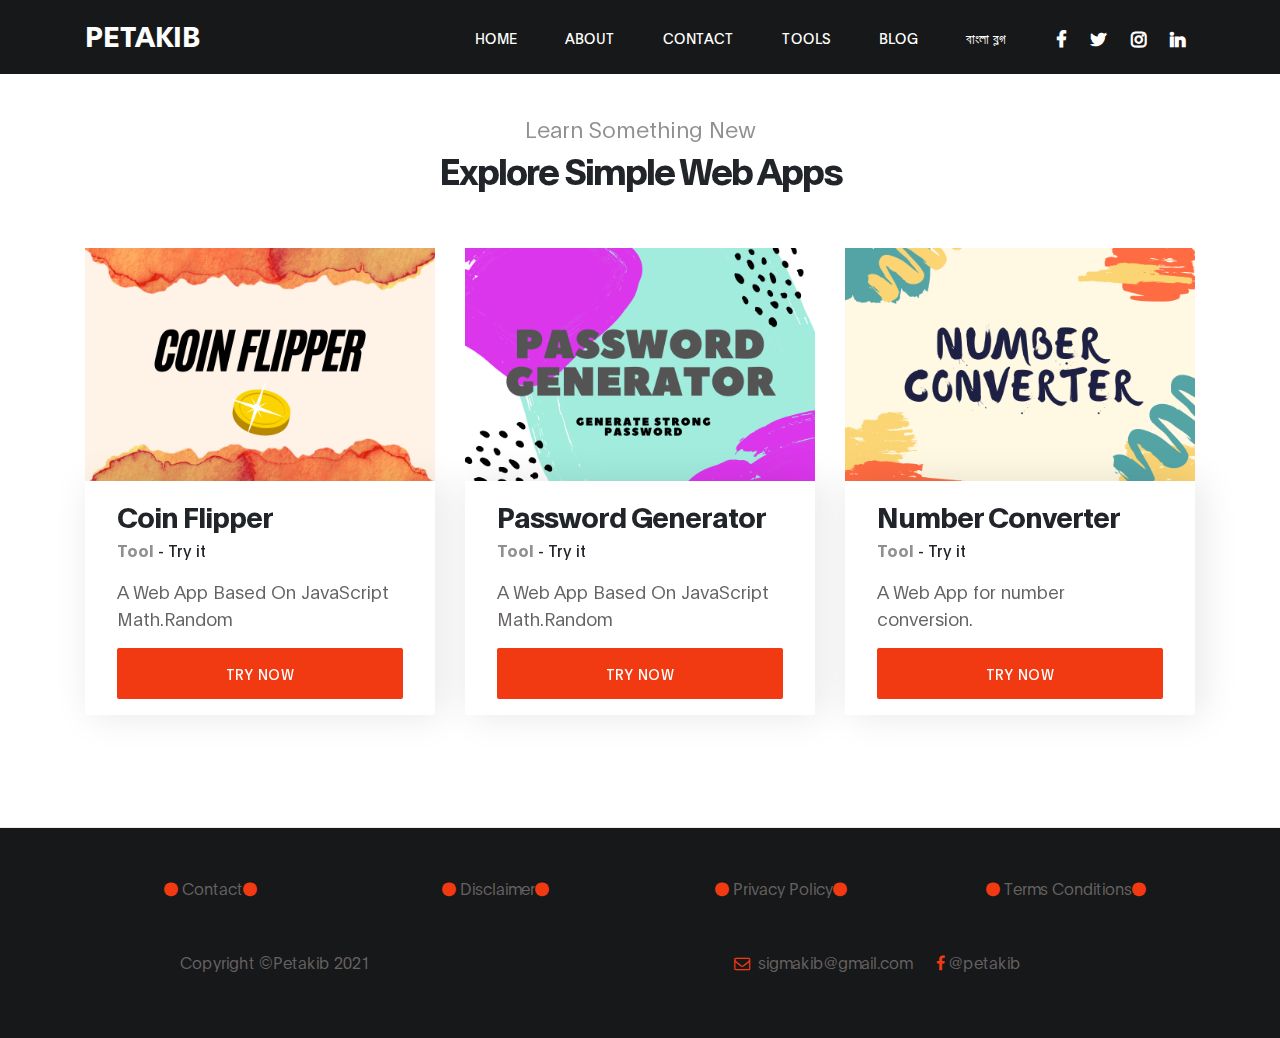
<file: tools.html>
<!DOCTYPE html>
<html lang="en">
<head>
    <title>PETAKIB</title>
    <meta name="description" content="Web application list page of petakib.">
    <meta charset="UTF-8">
    <meta http-equiv="X-UA-Compatible" content="IE=Edge">
    <meta name="description" content="Petakib is a website about programming and interesting projects.">
    <meta name="author" content="Petakib">
    <meta name="viewport" content="width=device-width, initial-scale=1, maximum-scale=1">
    <link rel="stylesheet" href="css/bootstrap.min.css">
    <link rel="stylesheet" href="css/font-awesome.min.css">
    <link rel="stylesheet" href="css/aos.css">
    <link rel="stylesheet" href="css/tooplate-gymso-style.css">
</head>
<body>
    <nav class="navbar navbar-expand-lg fixed-top">
        <div class="container">

            <a class="navbar-brand" href="index.html">PETAKIB</a>

            <button class="navbar-toggler" type="button" data-toggle="collapse" data-target="#navbarNav"
                aria-controls="navbarNav" aria-expanded="false" aria-label="Toggle navigation">
                <span class="navbar-toggler-icon"></span>
            </button>

            <div class="collapse navbar-collapse" id="navbarNav">
                <ul class="navbar-nav ml-lg-auto">
                    <li class="nav-item">
                        <a href="index.html" class="nav-link smoothScroll">Home</a>
                    </li>
                    <li class="nav-item">
                        <a href="about.html" class="nav-link smoothScroll">About</a>
                    </li>
                    <li class="nav-item">
                        <a href="contact.html" class="nav-link smoothScroll">Contact</a>
                    </li>
                    <li class="nav-item">
                        <a href="tools.html" class="nav-link smoothScroll">Tools</a>
                    </li>
                    <li class="nav-item">
                        <a href="https://blog.petakib.com/" class="nav-link smoothScroll">Blog</a>
                    </li>

                    <li class="nav-item">
                        <a href="https://bn.petakib.com/" class="nav-link smoothScroll">বাংলা ব্লগ</a>
                    </li>
                </ul>

                <ul class="social-icon ml-lg-3">
                    <li><a href="https://www.facebook.com/sakib.mahmud.9022" class="fa fa-facebook"></a></li>
                    <li><a href="https://twitter.com/Sakib00711" class="fa fa-twitter"></a></li>
                    <li><a href="https://www.instagram.com/sakib_mahmud_007/" class="fa fa-instagram"></a></li>
                    <li><a href="https://www.linkedin.com/in/sakib-mahmud-175575192/" class="fa fa-linkedin"></a></li>
                </ul>
            </div>

        </div>
    </nav>
    <section class="class section" id="tools">
        <div class="container">
            <div class="row">

                <div class="col-lg-12 col-12 text-center mb-5">
                    <h6 data-aos="fade-up">Learn Something New</h6>

                    <h2 data-aos="fade-up" data-aos-delay="200">Explore Simple Web Apps</h2>
                </div>

                <div class="col-lg-4 col-md-6 col-12" data-aos="fade-up" data-aos-delay="400">
                    <div class="class-thumb">
                        <img src="images/class/Coin-Flipper.png" class="img-fluid" alt="Class">

                        <div class="class-info">
                            <h3 class="mb-1">Coin Flipper</h3>

                            <span><strong>Tool</strong> - Try it</span>

                            <p class="mt-3">A Web App Based On JavaScript Math.Random</p>
                            <a href="apps/coin-flipper.html" class="btn custom-btn bg-color" style="width: 100%;">Try Now</a>
                        </div>
                    </div>
                </div>

                <div class="col-lg-4 col-md-6 col-12" data-aos="fade-up" data-aos-delay="400">
                    <div class="class-thumb">
                        <img src="images/class/password-generator.png" class="img-fluid" alt="Class">

                        <div class="class-info">
                            <h3 class="mb-1">Password Generator</h3>

                            <span><strong>Tool</strong> - Try it</span>

                            <p class="mt-3">A Web App Based On JavaScript Math.Random</p>
                            <a href="apps/strong-password-generator.html" class="btn custom-btn bg-color" style="width: 100%;">Try Now</a>
                        </div>
                    </div>
                </div>

                <div class="col-lg-4 col-md-6 col-12" data-aos="fade-up" data-aos-delay="400">
                    <div class="class-thumb">
                        <img src="images/class/number-converter.png" class="img-fluid" alt="Class">

                        <div class="class-info">
                            <h3 class="mb-1">Number Converter</h3>

                            <span><strong>Tool</strong> - Try it</span>

                            <p class="mt-3">A Web App for number conversion.</p>
                            <a href="apps/number-converter.html" class="btn custom-btn bg-color" style="width: 100%;">Try Now</a>
                        </div>
                    </div>
                </div>


            </div>
        </div>
    </section>
     <!-- FOOTER -->
     <footer class="site-footer feature">
        <div class="container text-center" >
            <div class="row">
              <div class="col-sm">
                <i class="fa fa-circle mr-1"></i><a href="contact.html">Contact</a><i class="fa fa-circle mr-1"></i>
              </div>
              <div class="col-sm">
                <i class="fa fa-circle mr-1"></i><a href="disclaimer.html">Disclaimer</a><i class="fa fa-circle mr-1"></i>
              </div>
              <div class="col-sm">
                <i class="fa fa-circle mr-1"></i><a href="privacy-policy.html">Privacy Policy</a><i class="fa fa-circle mr-1"></i>
              </div>
              <div class="col-sm">
                <i class="fa fa-circle mr-1"></i><a href="terms-and-conditions.html">Terms Conditions</a><i class="fa fa-circle mr-1"></i>
              </div>
            </div>
        </div>
        <div class="container"style="margin-top: 50px;">

            <div class="row">
                <div class="ml-auto col-lg-4 col-md-5">
                    <p class="copyright-text">Copyright &copy;Petakib 2021
                </div>

                <div class="d-flex justify-content-center mx-auto col-lg-5 col-md-7 col-12">
                    <p class="mr-4">
                        <i class="fa fa-envelope-o mr-1"></i>
                        <a href="mailto:sigmakib@gmail.com">sigmakib@gmail.com</a>
                    </p>
                    <p><i class="fa fa-facebook mr-1"></i><a href="https://www.facebook.com/petakib">@petakib</a></p>
                </div>

            </div>
        </div>
    </footer>

</body>
  <!-- SCRIPTS -->
  <script src="js/jquery.min.js"></script>
  <script src="js/bootstrap.min.js"></script>
  <script src="js/aos.js"></script>
  <script src="js/smoothscroll.js"></script>
  <script src="js/custom.js"></script>
</html>
</file>
<file: css/tooplate-gymso-style.css>
/*

Tooplate 2119 Gymso Fitness

https://www.tooplate.com/view/2119-gymso-fitness

*/
/* custom scroll */
::-webkit-scrollbar {
  width: 15px;
}

/* Track */
::-webkit-scrollbar-track {
  background-color: black;
  border-radius: 0px;
}
 
/* Handle */
::-webkit-scrollbar-thumb {
  background: #f13a11; 
  border-radius: 20px;
}

/* Handle on hover */
::-webkit-scrollbar-thumb:hover {
  background: #f13a11; 
}

  @font-face {
      font-family: 'Plain';
      src: url('../fonts/Plain-Regular.woff2') format('woff2'),
          url('../fonts/Plain-Regular.woff') format('woff');
      font-weight: normal;
      font-style: normal;
  }

  @font-face {
      font-family: 'Plain';
      src: url('../fonts/Plain-Light.woff2') format('woff2'),
          url('../fonts/Plain-Light.woff') format('woff');
      font-weight: 300;
      font-style: normal;
  }

  @font-face {
      font-family: 'Plain';
      src: url('../fonts/Plain-Bold.woff2') format('woff2'),
          url('../fonts/Plain-Bold.woff') format('woff');
      font-weight: bold;
      font-style: normal;
  }

  :root {
    --primary-color:        #f13a11;
    --white-color:          #ffffff;
    --dark-color:           #171819;
    --about-bg-color:       #f9f9f9;

    --gray-color:           #909090;
    --link-color:           #404040;
    --p-color:              #666262;

    --base-font-family:     'Plain', sans-serif;
    --font-weight-bold:     bold;
    --font-weight-normal:   normal;
    --font-weight-light:    300;
    --font-weight-thin:     100;

    --h1-font-size:         48px;
    --h2-font-size:         36px;
    --h3-font-size:         28px;
    --h4-font-size:         24px;
    --h5-font-size:         22px;
    --h6-font-size:         22px;
    --p-font-size:          18px;
    --base-font-size:       16px;
    --menu-font-size:       14px;

    --border-radius-large:  100%;
    --border-radius-small:  2px;
  }


  body {
    background: var(--white-color);
    font-family: var(--base-font-family);
  }


  /*---------------------------------------
     TYPOGRAPHY              
  -----------------------------------------*/

  h1,h2,h3,h4,h5,h6 {
    font-weight: var(--font-weight-thin);
    line-height: normal;
  }

  h1 {
    font-size: var(--h1-font-size);
    font-weight: var(--font-weight-bold);
    letter-spacing: -1px;
    text-transform: uppercase;
    margin: 20px 0;
  }

  h2 {
    font-size: var(--h2-font-size);
    font-weight: var(--font-weight-bold);
    letter-spacing: -2px;
  }

  h3 {
    font-size: var(--h3-font-size);
    font-weight: var(--font-weight-bold);
    letter-spacing: -1px;
    margin: 0;
  }

  h4 {
    font-size: var(--h4-font-size);
  }

  h5 {
    font-size: var(--h5-font-size);
  }

  h6 {
    color: var(--gray-color);
    font-size: var(--h6-font-size);
    line-height: inherit;
    margin: 0;
  }

  p {
    color: var(--p-color);
    font-size: var(--p-font-size);
    font-weight: var(--font-weight-light);
    line-height: 1.5em;
  }

  b, 
  strong {
    font-weight: var(--font-weight-bold);
    letter-spacing: 0;
  }

  .section {
    padding: 7rem 0;
  }


  /* BUTTON */

  .custom-btn {
    background: transparent;
    border-radius: var(--border-radius-small);
    padding: 14px 24px;
    color: var(--white-color);
    font-size: var(--menu-font-size);
    font-weight: var(--font-weight-normal);
    text-transform: uppercase;
    letter-spacing: 0.5px;
    white-space: nowrap;
    transition: all 0.3s ease;
  }

  .custom-btn:hover {
    color: var(--primary-color);
  }

  .custom-btn:focus {
    box-shadow: none;
  }

  .custom-btn.bordered:hover,
  .custom-btn.bordered:focus,

  .custom-btn.bg-color:hover,
  .custom-btn.bg-color:focus {
    background: var(--white-color);
    border-color: transparent;
    color: var(--primary-color);
  }

  .bordered {
    border: 1px solid var(--primary-color);
    color: var(--primary-color);
  }

  .bg-color {
    background: var(--primary-color);
    color: var(--white-color);
  }



  /*---------------------------------------
     GENERAL               
  -----------------------------------------*/

  * {
    -webkit-box-sizing: border-box;
    -moz-box-sizing: border-box;
    box-sizing: border-box;
  }

  *::before,
  *::after {
    -webkit-box-sizing: border-box;
    -moz-box-sizing: border-box;
    box-sizing: border-box;
  }

  a {
    color: var(--link-color);
    font-weight: normal;
    text-decoration: none;
    transition: all 0.3s ease;
  }

  a:hover, 
  a:active, 
  a:focus {
    color: var(--primary-color);
    outline: none;
    text-decoration: none;
  }


  /* BG OVERLAY */

  .bg-overlay {
    background: var(--dark-color);
    position: absolute;
    top: 0;
    right: 0;
    bottom: 0;
    left: 0;
    width: 100%;
    height: 100%;
    opacity: 0.85;
  }


  /*---------------------------------------
     MODAL              
  -----------------------------------------*/

  .modal-content {
    padding: 2rem 3rem;
  }

  .modal-header,
  .modal-body,
  .modal-footer {
    border: 0;
    padding: 0;
  }

  .membership-form a {
    color: var(--primary-color);
  }


  /*---------------------------------------
    FEATURE          
  -----------------------------------------*/

  .feature {
    background: var(--dark-color);
    padding: 5rem 0;
  }


  /*---------------------------------------
     MENU             
  -----------------------------------------*/

  .navbar {
    background: var(--dark-color);
    padding: 1rem;
  }

  .navbar-expand-lg .navbar-nav .nav-link {
    padding-right: 1.5rem;
    padding-left: 1.5rem;
  }

  .navbar-brand {
    color: var(--white-color);
    font-size: var(--h3-font-size);
    font-weight: var(--font-weight-bold);
    line-height: normal;
    padding-top: 0;
  }

  .nav-item .nav-link {
    display: block;
    color: var(--white-color);
    font-size: var(--menu-font-size);
    font-weight: var(--font-weight-normal);
    text-transform: uppercase;
    padding: 2px 6px;
  }

  .nav-item .nav-link.active,
  .nav-item .nav-link:hover {
    color: var(--primary-color);
  }

  .navbar .social-icon li a {
    color: var(--white-color);
  }

  .navbar-toggler {
    border: 0;
    padding: 0;
    cursor: pointer;
    margin: 0 10px 0 0;
    width: 30px;
    height: 35px;
    outline: none;
  }

  .navbar-toggler:focus {
    outline: none;
  }

  .navbar-toggler[aria-expanded="true"] .navbar-toggler-icon {
    background: transparent;
  }

  .navbar-toggler[aria-expanded="true"] .navbar-toggler-icon::before,
  .navbar-toggler[aria-expanded="true"] .navbar-toggler-icon::after {
    transition: top 300ms 50ms ease, -webkit-transform 300ms 350ms ease;
    transition: top 300ms 50ms ease, transform 300ms 350ms ease;
    transition: top 300ms 50ms ease, transform 300ms 350ms ease, -webkit-transform 300ms 350ms ease;
    top: 0;
  }

  .navbar-toggler[aria-expanded="true"] .navbar-toggler-icon::before {
    transform: rotate(45deg);
  }

  .navbar-toggler[aria-expanded="true"] .navbar-toggler-icon::after {
    transform: rotate(-45deg);
  }

  .navbar-toggler .navbar-toggler-icon {
    background: var(--primary-color);
    transition: background 10ms 300ms ease;
    display: block;
    width: 30px;
    height: 2px;
    position: relative;
  }

  .navbar-toggler .navbar-toggler-icon::before,
  .navbar-toggler .navbar-toggler-icon::after {
    transition: top 300ms 350ms ease, -webkit-transform 300ms 50ms ease;
    transition: top 300ms 350ms ease, transform 300ms 50ms ease;
    transition: top 300ms 350ms ease, transform 300ms 50ms ease, -webkit-transform 300ms 50ms ease;
    position: absolute;
    right: 0;
    left: 0;
    background: var(--primary-color);
    width: 30px;
    height: 2px;
    content: '';
  }

  .navbar-toggler .navbar-toggler-icon::before {
    top: -8px;
  }

  .navbar-toggler .navbar-toggler-icon::after {
    top: 8px;
  }

  /*---------------------------------------
     HERO              
  -----------------------------------------*/

  .hero {
    background-image: url('https://images.pexels.com/photos/1714208/pexels-photo-1714208.jpeg?auto=compress&cs=tinysrgb&dpr=2&h=650&w=940');
    background-size: cover;
    background-position: top;
    background-repeat: no-repeat;
    vertical-align: middle;
    min-height: 100vh;
    position: relative;
  }


  /*---------------------------------------
     CLASS               
  -----------------------------------------*/

  .class-info {
    background: var(--white-color);
    box-shadow: 6px 0 38px rgba(20,20,20,0.10);
    border-radius: 0 0 2px 2px;
    padding: 1rem 2rem;
    position: relative;
  }

  .class-info img {
    border-radius: 2px 2px 0 0;
  }

  .class-info strong {
    color: var(--gray-color);
  }

  .class-price {
    background: var(--primary-color);
    border-radius: var(--border-radius-large);
    color: var(--white-color);
    font-weight: var(--font-weight-bold);
    display: block;
    position: absolute;
    top: 2rem;
    right: 2rem;
    width: 3.5rem;
    height: 3.5rem;
    line-height: 3.5rem;
    text-align: center;
  }


  /*---------------------------------------
     SCHEDULE             
  -----------------------------------------*/

  .schedule {
    background: var(--dark-color);
  }

  .schedule-table {
    display: table;
    border: 0;
    text-align: center;
  }

  .schedule-table strong,
  .schedule-table span {
    display: block;
    text-align: center;
  }

  .schedule-table strong {
    color: var(--white-color);
  }

  .schedule-table span {
    color: var(--gray-color);
  }

  .schedule-table span,
  .schedule-table small {
    font-size: var(--menu-font-size);
    text-transform: uppercase;
  }

  .schedule-table small {
    position: relative;
    top: 10px;
  }

  .table .thead-light th,
  .schedule-table tr td:first-child {
    background: var(--primary-color);
    border: 1px solid #212122;
    color: var(--white-color);
  }

  .schedule-table .thead-light th {
    border-bottom: 0;
    text-transform: uppercase;
  }

  .table-bordered td, 
  .table-bordered th {
    border: 1px solid #212122;
  }

  .table-bordered td {
    padding-bottom: 22px;
  }

  .table td, .table th {
    padding: 1rem;
  }


  /*---------------------------------------
      ABOUT & TEAM            
  -----------------------------------------*/

  .about {
    background: var(--about-bg-color);
  }

  .about-working-hours {
    border-left: 2px solid;
    padding-left: 3.5rem;
  }

  .about-working-hours strong {
    color: var(--white-color);
    opacity: 0.85;
  }

  .team-thumb {
    position: relative;
  }

  .team-info {
    background: var(--white-color);
    border-radius: 0 0 2px 2px;
    box-shadow: 6px 0 38px rgba(20,20,20,0.10);
    padding: 20px;
    position: relative;
  }

  .team-info span {
    font-weight: var(--font-weight-light);
    opacity: 0.85;
  }

  .team-info .social-icon {
    position: absolute;
    top: 10px;
    right: 20px;
  }

  .team-info .social-icon li {
    display: block;
  }


  /*---------------------------------------
     CONTACT              
  -----------------------------------------*/

  .webform input,
  button#submit-button {
    height: calc(2.25rem + 20px);
  }

  .form-control {
    border-radius: var(--border-radius-small);
    margin: 1.3rem 0;
  }

  .form-control:focus {
    box-shadow: none;
    border-color: var(--dark-color);
  }

  button#submit-button {
    background: var(--dark-color);
    border-color: transparent;
    color: var(--white-color);
    cursor: pointer;
    transition: all 0.3s ease;
  }

  button#submit-button:hover {
    background: var(--primary-color);
  }

  .contact h2 + p {
    max-width: 90%;
  }

  .google-map {
    border-top: 1px solid #efebeb;
    margin-top: 2.5rem;
    padding-top: 2.5rem;
  }

  .google-map iframe {
    width: 100%;
  }


  /*---------------------------------------
     FOOTER              
  -----------------------------------------*/

  .site-footer {
    border-top: 1px solid #efebeb;
    padding: 3rem 0;
  }

  .site-footer a {
    color: var(--p-color);
    font-weight: var(--font-weight-light);
  }

  .site-footer p {
    font-size: var(--base-font-size);
  }

  .contact .fa,
  .site-footer .fa {
    color: var(--primary-color);
  }


  /*---------------------------------------
     SOCIAL ICON              
  -----------------------------------------*/

  .social-icon {
    position: relative;
    padding: 0;
    margin: 5px 0 0 0;
  }

  .social-icon li {
    display: inline-block;
    list-style: none;
  }

  .social-icon li a {
    text-decoration: none;
    display: inline-block;
    color: var(--p-color);
    font-size: var(--p-font-size);
    font-weight: var(--font-weight-bold);
    margin: 5px 10px;
    text-align: center;
  }

  .social-icon li a:hover {
    color: var(--primary-color);
  }


  /*---------------------------------------
     RESPONSIVE STYLES              
  -----------------------------------------*/

  @media screen and (max-width: 992px) {

    .section {
      padding: 5rem 0;
    }

    .nav-item .nav-link {
      padding: 6px;
    }

    .navbar .social-icon {
      margin-top: 22px;
    }

    .navbar-collapse,
    .site-footer {
      text-align: center;
    }

    .schedule-table {
      display: block;
    }

    .modal-content {
      padding: 2rem;
    }
  }

  @media screen and (max-width: 767px) {

    h1 {
      font-size: 38px;
    }

    .about-working-hours {
      border-left: 0;
      padding: 22px 0 0 0;
    }

    .contact h2 span {
      display: block;
    }
  }
</file>
